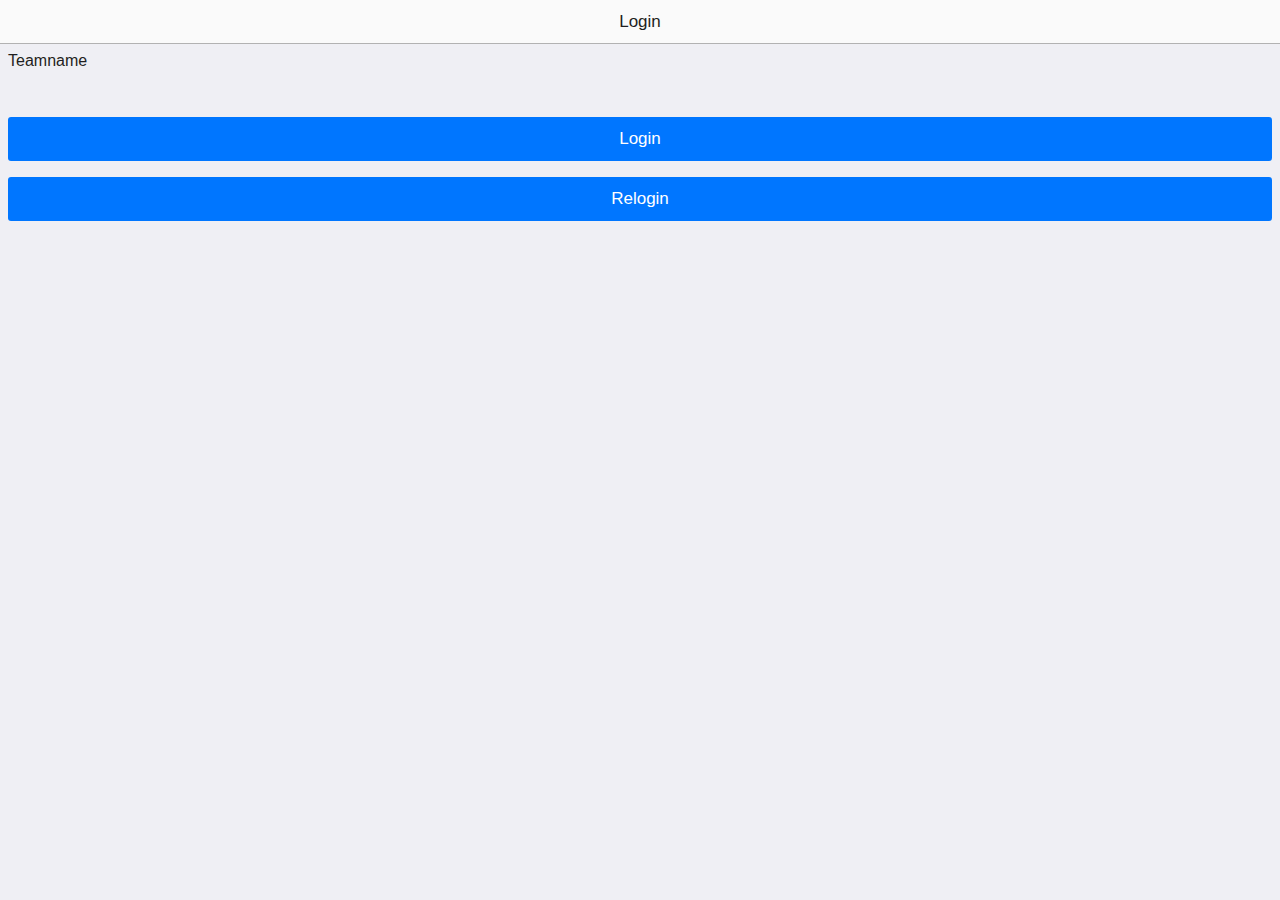
<file: mobile/index.html>
<!DOCTYPE html>
<html lang="en" dir="ltr">

<head>
  <meta charset="utf-8">
  <title>Game Show</title>
  <link rel="stylesheet" href="onsenui/css/onsenui.css">
  <link rel="stylesheet" href="onsenui/css/onsen-css-components.min.css">
  <script src="onsenui/js/onsenui.min.js" charset="utf-8"></script>
  <script src="js/socket.io.js" charset="utf-8"></script>
  <script src="js/jquery-3.4.1.min.js" charset="utf-8"></script>
  <script src="js/main.js" charset="utf-8"></script>
</head>

<body>
  <style>
  #blocker {
    position: absolute;
    z-index: 100;
    width: 100%;
    height: 100%;
    display: none;
  }
  </style>
  <div id="blocker">
  </div>
  <ons-page>
    <ons-toolbar>
      <div class="center">Login</div>
    </ons-toolbar>
    <section style="padding: 8px">
      <ons-input modifier="large" id="name">Teamname</ons-input>
      <p></p>
      <ons-button modifier="large" onclick="login()">Login</ons-button>
      <p></p>
      <ons-button modifier="large" onclick="relogin()">Relogin</ons-button>
    </section>
  </ons-page>

  <ons-page style="display: none;" id="MC">
    <ons-toolbar>
      <div class="center">Multiple Choise</div>
    </ons-toolbar>
    <section style="padding: 8px">
      <ons-button class="antwort" modifier="large" onclick="antwort('A')">A</ons-button>
      <p></p>
      <ons-button class="antwort" modifier="large" onclick="antwort('B')">B</ons-button>
      <p></p>
      <ons-button class="antwort" modifier="large" onclick="antwort('C')">C</ons-button>
      <p></p>
      <ons-button class="antwort" modifier="large" onclick="antwort('D')">D</ons-button>
    </section>
  </ons-page>
  <ons-page style="display: none;" id="BZ">
    <ons-toolbar>
      <div class="center">Buzzern</div>
    </ons-toolbar>
    <section style="padding: 8px">
      <ons-button class="antwort" modifier="large" onclick="antwort('BZ')">Buzzer</ons-button>
    </section>
  </ons-page>
  <ons-page style="display: none;" id="text">
    <ons-toolbar>
      <div class="center">Text</div>
    </ons-toolbar>
    <section style="padding: 8px">
      <ons-input modifier="large" id="textinput">Text</ons-input>
      <p></p>
      <ons-button class="antwort" modifier="large" onclick="senden()">Senden</ons-button>
    </section>
  </ons-page>
</body>

</html>
</file>
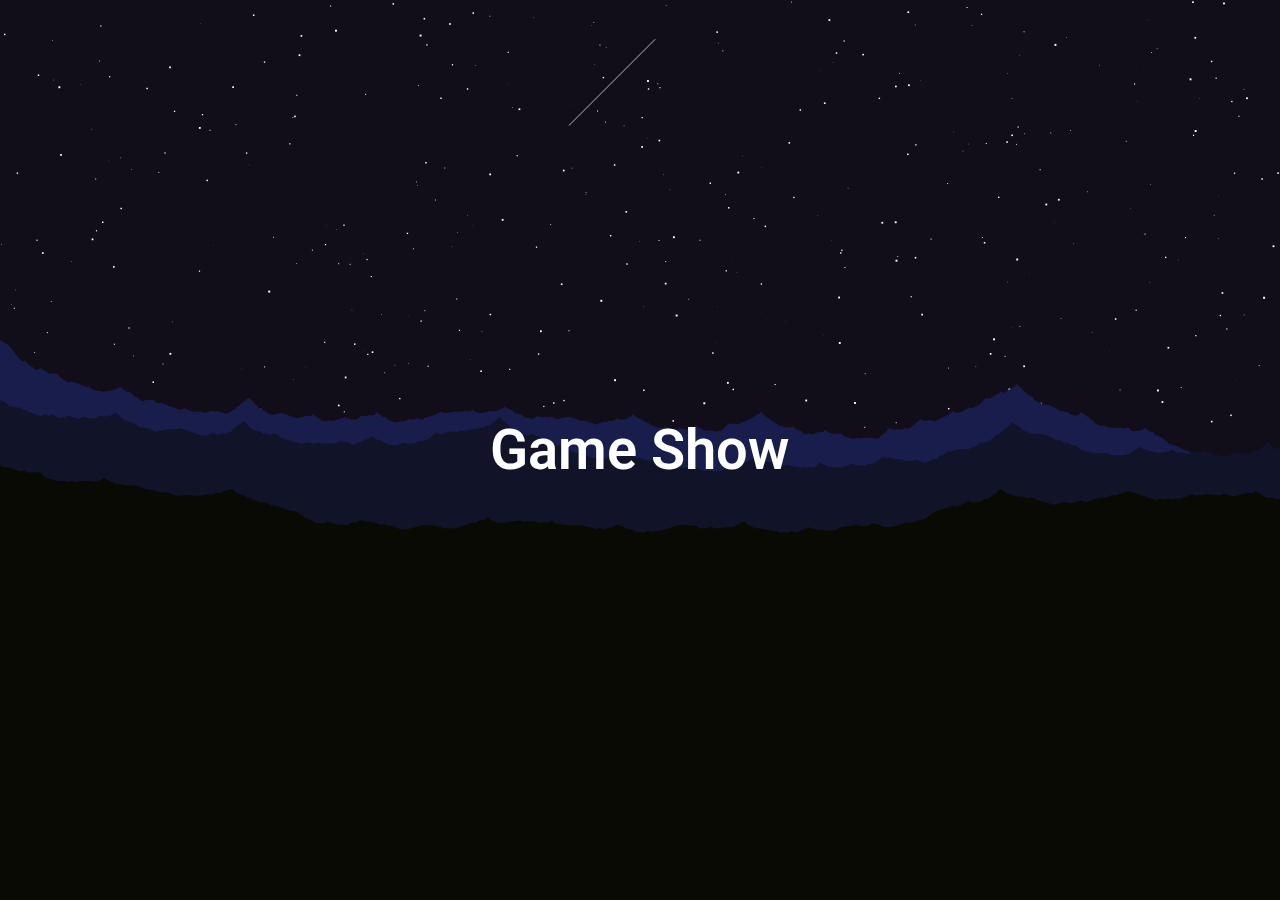
<file: presentation/index.html>
<!doctype html>
<html lang="en" prefix="og: http://ogp.me/ns#">

<head>
  <meta charset="utf-8">
  <meta name="viewport" content="width=device-width, initial-scale=1">

  <!-- CLEAN MARKUP = GOOD KARMA.
      Hi source code lover,

      you're a curious person and a fast learner ;)
      Let's make something beautiful together. Contribute on Github:
      https://github.com/webslides/webslides

      Thanks,
      @jlantunez.
    -->

  <!-- SEO -->
  <title>Game Show</title>
  <meta name="description" content="WebSlides is the easiest way to make HTML presentations, portfolios, and landings. Just essential features.">

  <!-- URL CANONICAL -->
  <!-- <link rel="canonical" href="http://your-url.com/"> -->

  <!-- Google Fonts -->
  <link href="https://fonts.googleapis.com/css?family=Roboto:100,100i,300,300i,400,400i,700,700i%7CMaitree:200,300,400,600,700&amp;subset=latin-ext" rel="stylesheet">

  <!-- CSS WebSlides -->
  <link rel="stylesheet" type='text/css' media='all' href="static/css/webslides.css">

  <!-- CSS Own -->
  <link rel="stylesheet" type='text/css' media='all' href="static/css/main.css">

  <!-- Optional - CSS SVG Icons (Font Awesome) -->
  <link rel="stylesheet" type='text/css' media='all' href="static/css/svg-icons.css">

  <!-- SOCIAL CARDS (ADD YOUR INFO) -->

  <!-- FACEBOOK -->
  <meta property="og:url" content="http://your-url.com/"> <!-- YOUR URL -->
  <meta property="og:type" content="article">
  <meta property="og:title" content="WebSlides — Making HTML Presentations Easy"> <!-- EDIT -->
  <meta property="og:description" content="WebSlides is about telling stories beautifully. Just the essential features. Good karma."> <!-- EDIT -->
  <meta property="og:updated_time" content="2017-01-04T17:20:50"> <!-- EDIT -->
  <meta property="og:image" content="static/images/share-webslides.jpg"> <!-- EDIT -->

  <!-- TWITTER -->
  <meta name="twitter:card" content="summary_large_image">
  <meta name="twitter:site" content="@webslides"> <!-- EDIT -->
  <meta name="twitter:creator" content="@jlantunez"> <!-- EDIT -->
  <meta name="twitter:title" content="WebSlides — Making HTML Presentations Easy"> <!-- EDIT -->
  <meta name="twitter:description" content="WebSlides is about good karma. Just essential features. 120+ free slides ready to use."> <!-- EDIT -->
  <meta name="twitter:image" content="static/images/share-webslides.jpg"> <!-- EDIT -->

  <!-- FAVICONS -->
  <link rel="shortcut icon" sizes="16x16" href="static/images/favicons/favicon.png">
  <link rel="shortcut icon" sizes="32x32" href="static/images/favicons/favicon-32.png">
  <link rel="apple-touch-icon icon" sizes="76x76" href="static/images/favicons/favicon-76.png">
  <link rel="apple-touch-icon icon" sizes="120x120" href="static/images/favicons/favicon-120.png">
  <link rel="apple-touch-icon icon" sizes="152x152" href="static/images/favicons/favicon-152.png">
  <link rel="apple-touch-icon icon" sizes="180x180" href="static/images/favicons/favicon-180.png">
  <link rel="apple-touch-icon icon" sizes="192x192" href="static/images/favicons/favicon-192.png">

  <!-- Android -->
  <meta name="mobile-web-app-capable" content="yes">
  <meta name="theme-color" content="#333333">

</head>

<body>
  <canvas id="bgCanvas"></canvas>
  <main role="main">
    <article id="webslides">
      <!-- Quick Guide
          - Each parent <section> in the <article id="webslides"> element is an individual slide.
          - Vertical sliding = <article id="webslides" class="vertical">
          - <div class="wrap"> = container 90% / <div class="wrap size-50"> = 45%;
        -->

      <section>
        <!--.wrap = container (width: 90%) -->
        <div class="wrap aligncenter">
          <h1><strong>Game Show</strong></h1>
        </div>
        <!-- .end .wrap -->
      </section>
      <section>
        <!--.wrap = container (width: 90%) -->
        <div class="wrap aligncenter">
          <h1>WLAN name: <strong>Gameshow Hotspot</strong></h1>
            <h1>WLAN passwort: <strong>gameshow</strong></h1>
        </div>
        <!-- .end .wrap -->
      </section>
      <section>
        <!--.wrap = container (width: 90%) -->
        <div class="wrap aligncenter">
          <div class="content-left">
            <h1><strong>Verlauf des Abends</strong></h1>
          </div>
          <div class="content-right">
            <ul class="flexblock specs">
              <li>
                <div>
                  <span style="font-size: 6.4rem;">💪</span>
                  <h1>Spiele Gewinnen</h1>
                </div>
              </li>
              <li>
                <div>
                  <span style="font-size: 6.4rem;">💰</span>
                  <h1>Punkte Kassieren</h1>
                </div>
              </li>
              <li>
                <div>
                  <span style="font-size: 6.4rem;">🏆</span>
                  <h1>Profit!</h1>
                </div>
              </li>
            </ul>
          </div>
        </div>
        <!-- .end .wrap -->
      </section>
      <section>
        <!--.wrap = container (width: 90%) -->
        <div class="wrap aligncenter">
          <h1><strong>Spiel 1</strong></h1>
          <h2>Allgemein Wissen</h2>
          <h5>Multiple Choice</h5>
        </div>
        <!-- .end .wrap -->
      </section>
      <section>
        <!--.wrap = container (width: 90%) -->
        <div class="wrap aligncenter">
          <div class="multiplechoise">
            <h1 class="frage"><strong></strong></h1>
            <p>
              <a href="#" class="button ghost answer A" title="Button"></a>
              <a href="#" class="button ghost answer B" title="Button"></a>
            </p>
            <p>
              <a href="#" class="button ghost answer C" title="Button"></a>
              <a href="#" class="button ghost answer D" title="Button"></a>
            </p>
          </div>
        </div>
        <!-- .end .wrap -->
      </section>
      <section>
        <!--.wrap = container (width: 90%) -->
        <div class="wrap aligncenter">
          <h1><strong>Spiel 2</strong></h1>
          <h2>Song Quiz</h2>
          <h5>Buzzern</h5>
        </div>
        <!-- .end .wrap -->
      </section>
      <section>
        <!--.wrap = container (width: 90%) -->
        <div class="wrap aligncenter">
          <div class="buzzer">
            <h1 class="frage"><strong></strong></h1>
            <h3 class="team"></h3>
          </div>
        </div>
        <!-- .end .wrap -->
      </section>
      <section>
        <!--.wrap = container (width: 90%) -->
        <div class="wrap aligncenter">
          <h1><strong>Spiel 3</strong></h1>
          <h2>Duden</h2>
          <h5>Text</h5>
        </div>
        <!-- .end .wrap -->
      </section>
      <section>
        <!--.wrap = container (width: 90%) -->
        <div class="wrap aligncenter">
          <h1 class="frage"><strong></strong></h1>
          <div class="text">
          </div>
        </div>
        <!-- .end .wrap -->
      </section>
    </article>
    <!-- end article -->
  </main>
  <!-- end main -->

  <!-- A global footer -->

  <footer role="contentinfo">
    <div class="wrap" id="players">
    </div>
  </footer>

  <!-- Required -->
  <script src="static/js/jquery-3.4.1.min.js"></script>
  <script src="static/js/socket.io.js" charset="utf-8"></script>
  <script src="static/js/socketlogic.js" charset="utf-8"></script>
  <script src="static/js/webslides.js"></script>
  <script src="static/js/ui.js"></script>
  <script src="static/js/main.js"></script>
  <script>
    window.ws = new WebSlides();
  </script>

  <!-- OPTIONAL - svg-icons.js (fontastic.me - Font Awesome as svg icons) -->
  <script defer src="static/js/svg-icons.js"></script>

</body>

</html>
</file>
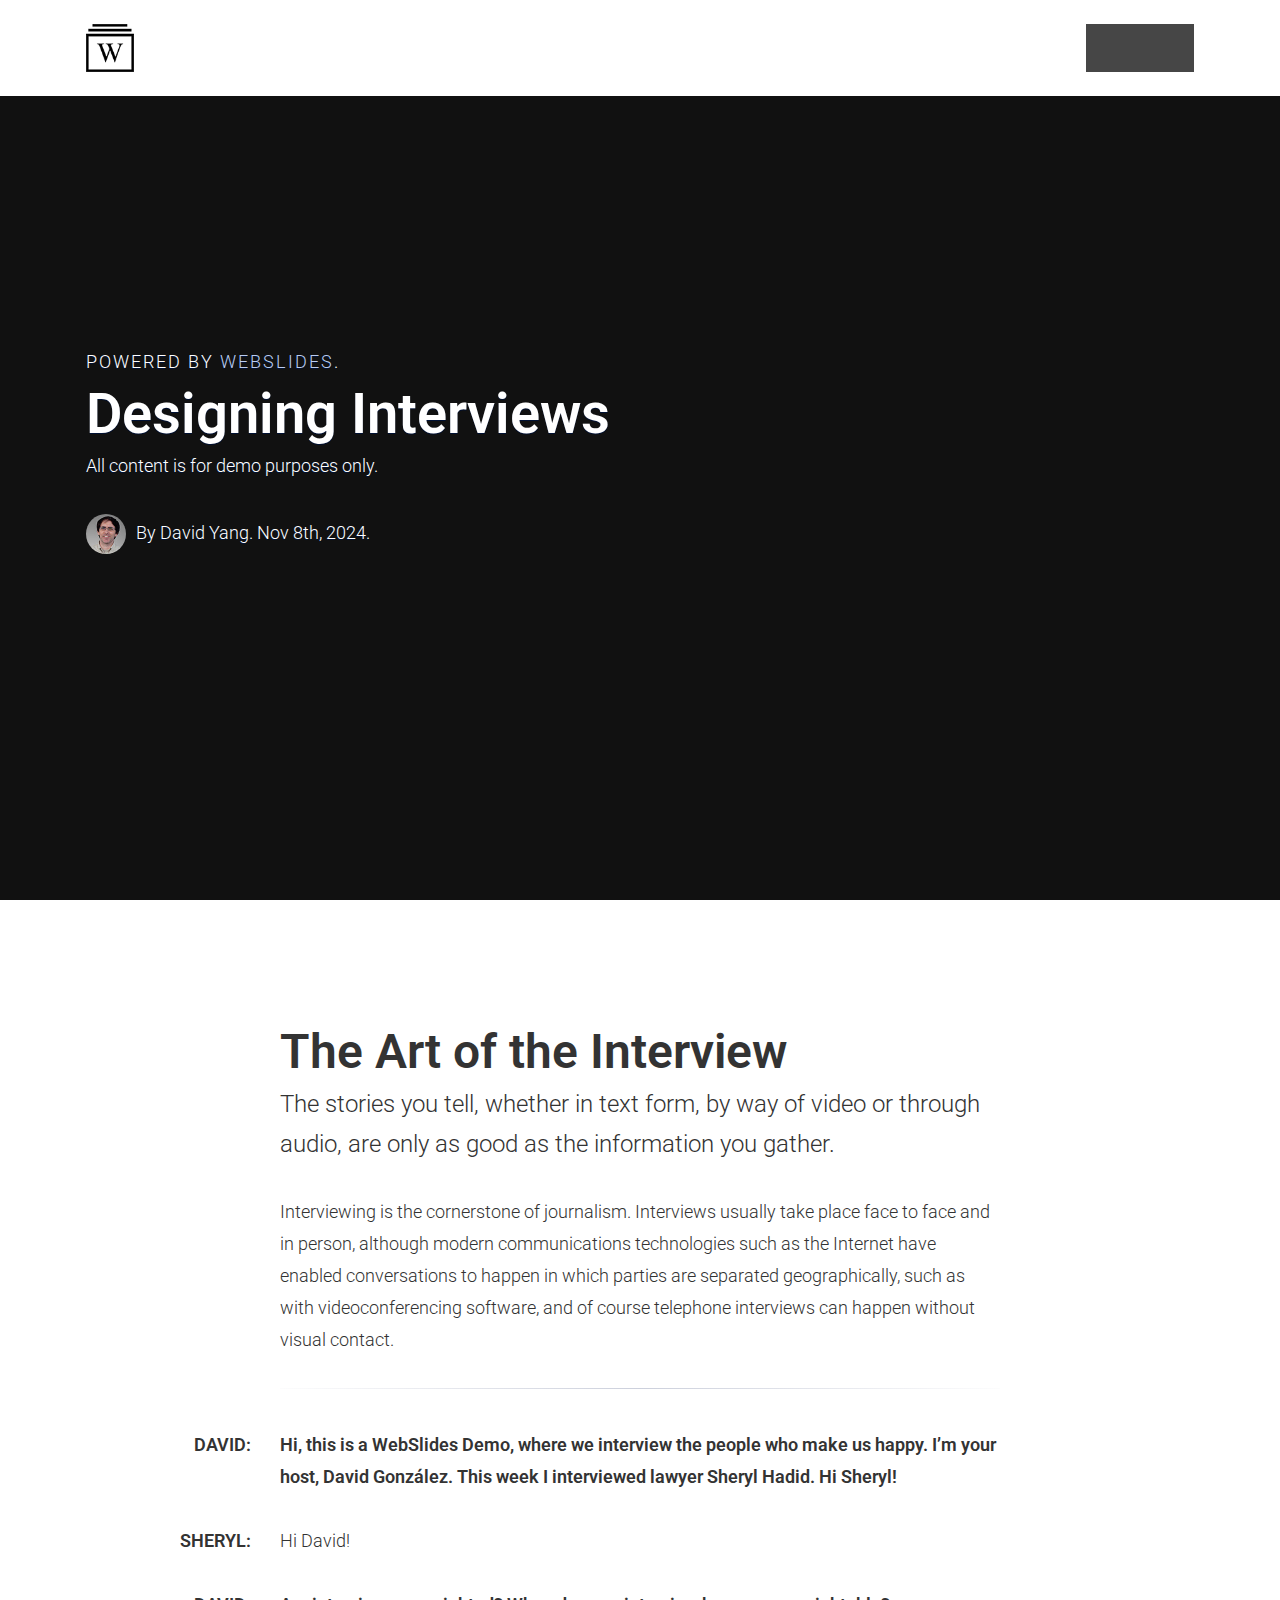
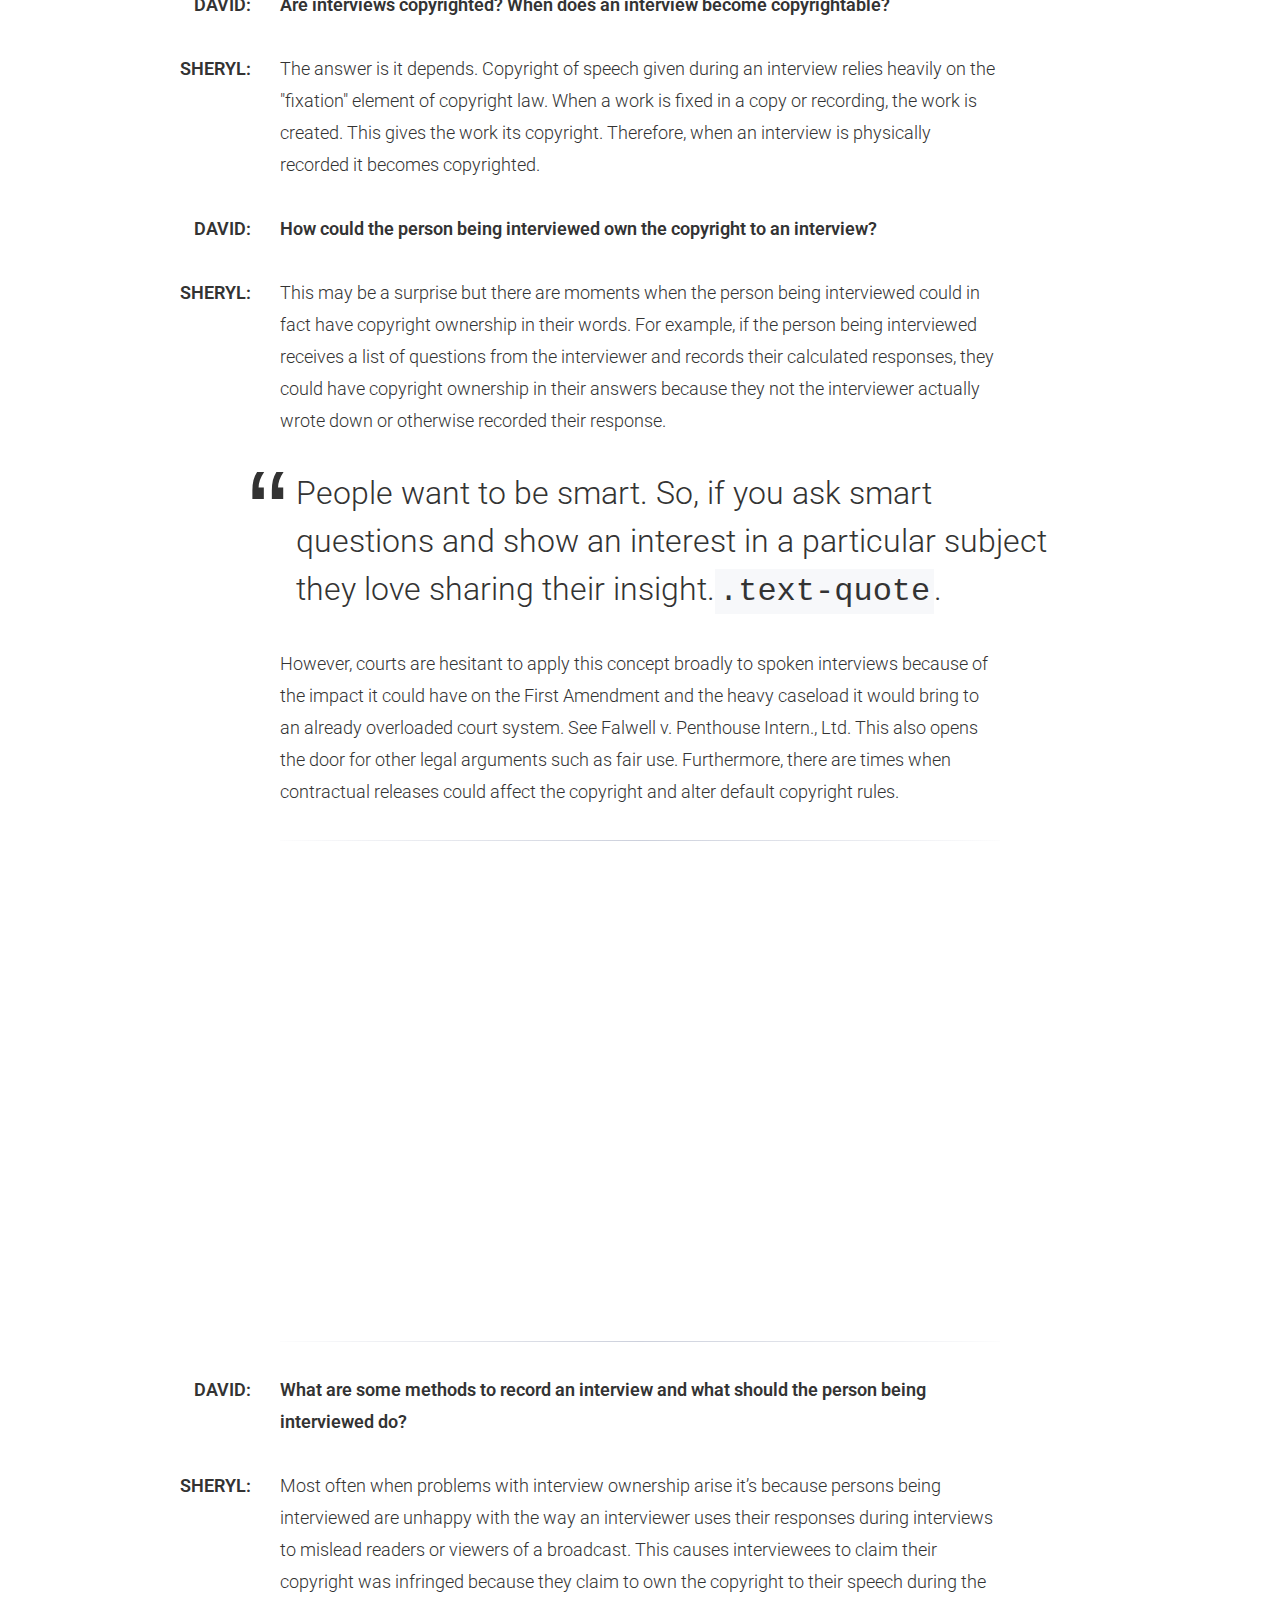
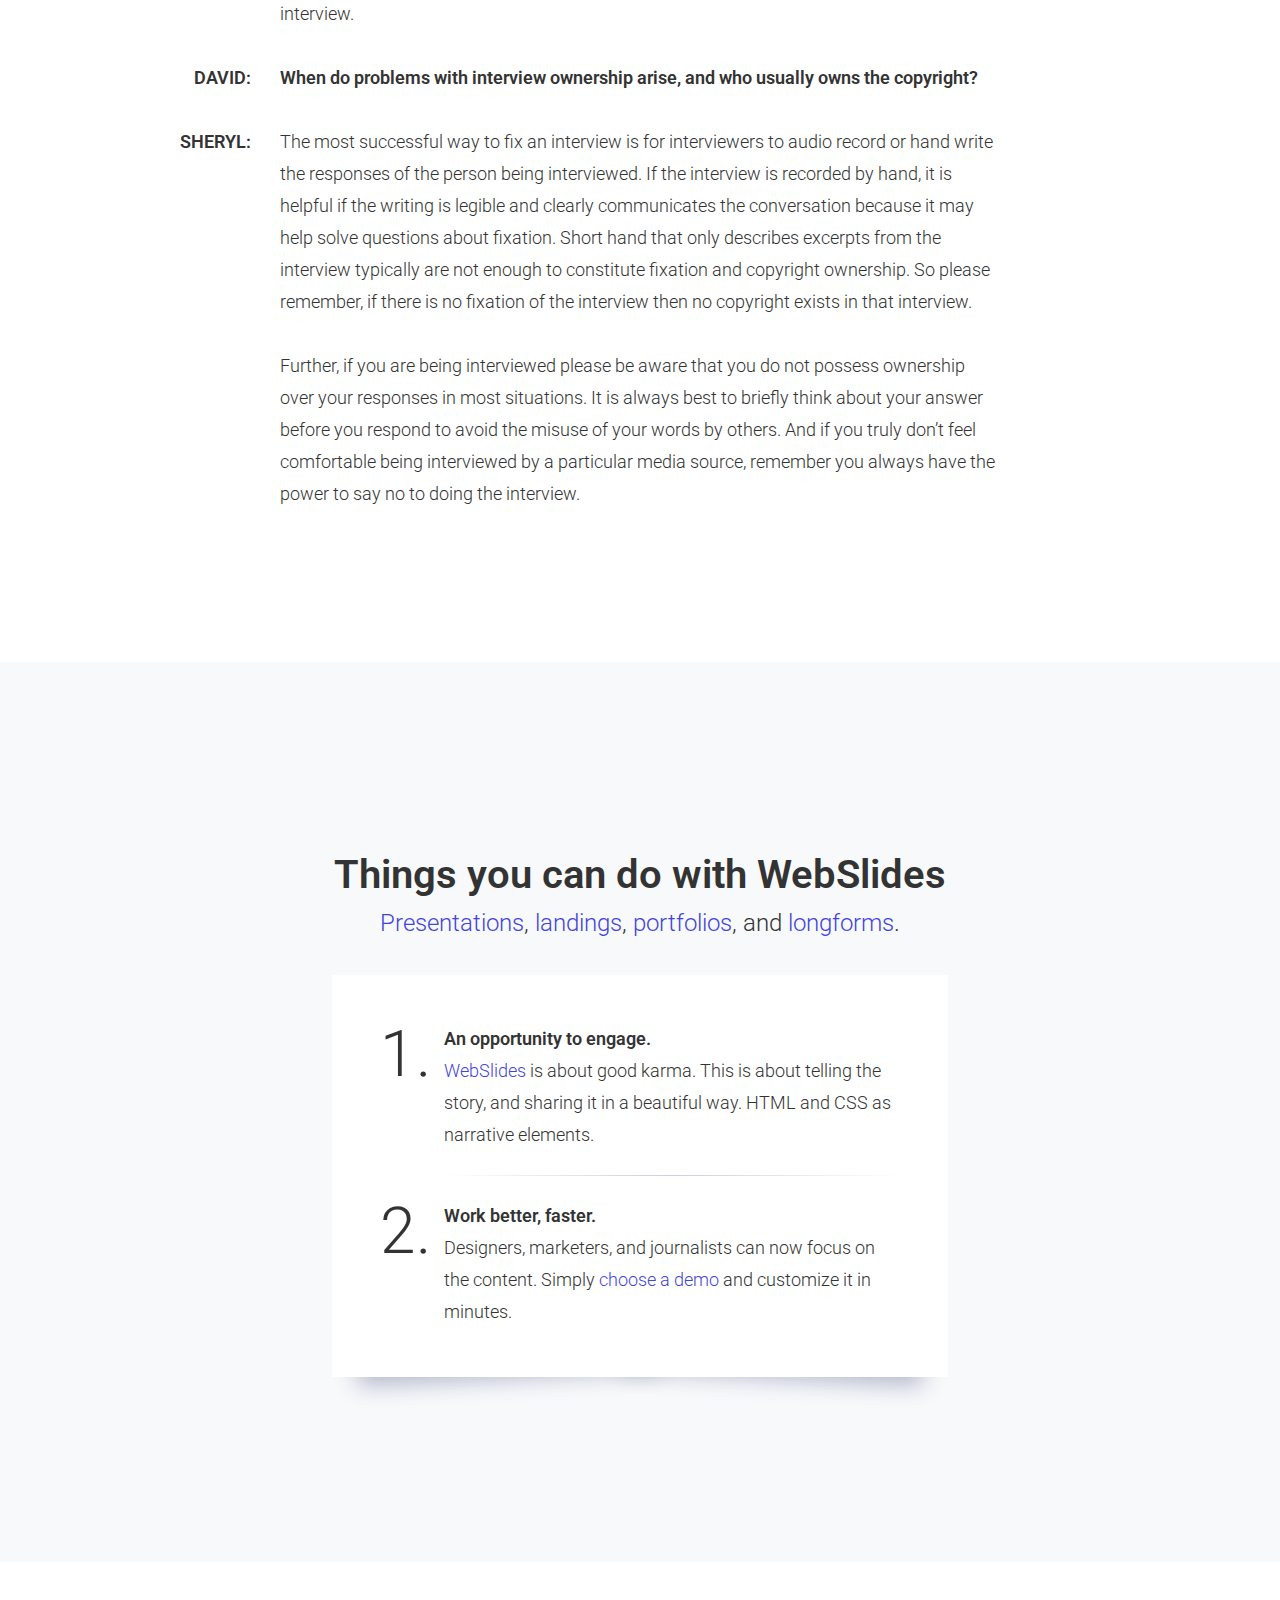
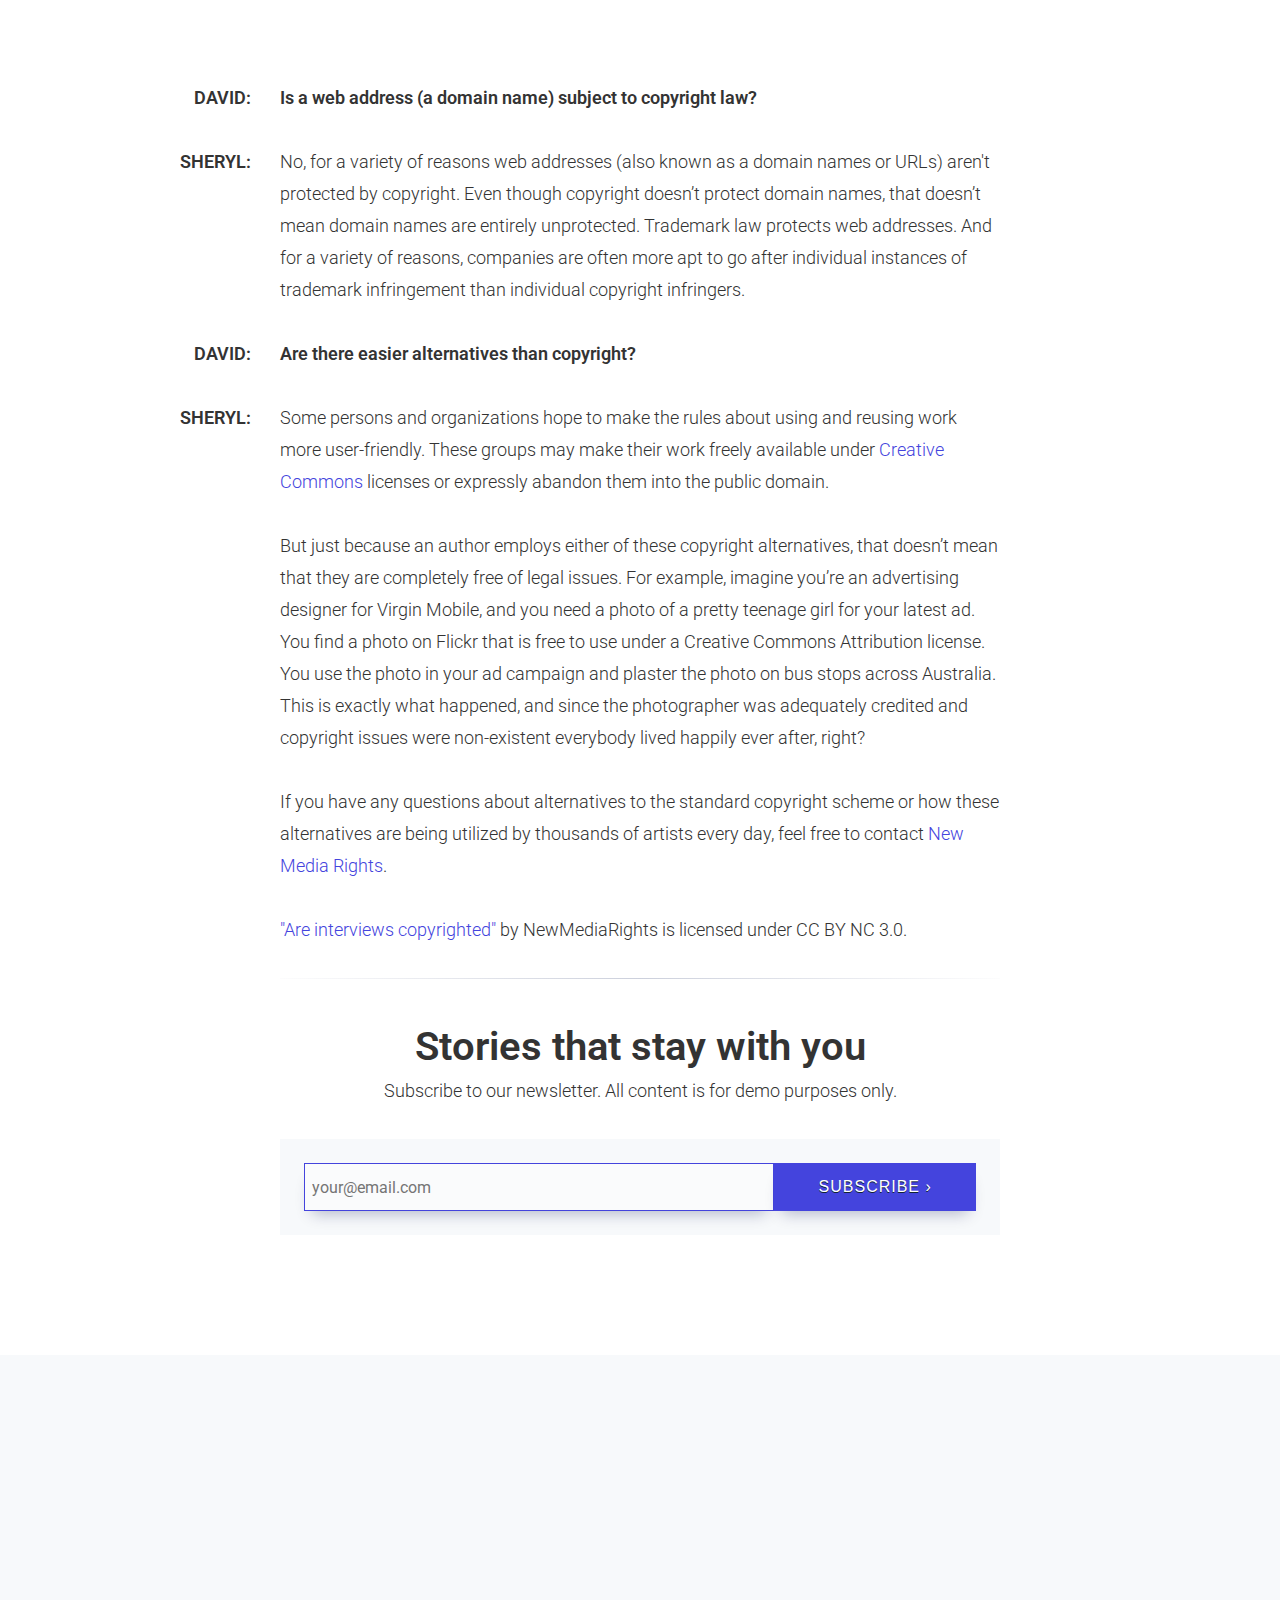
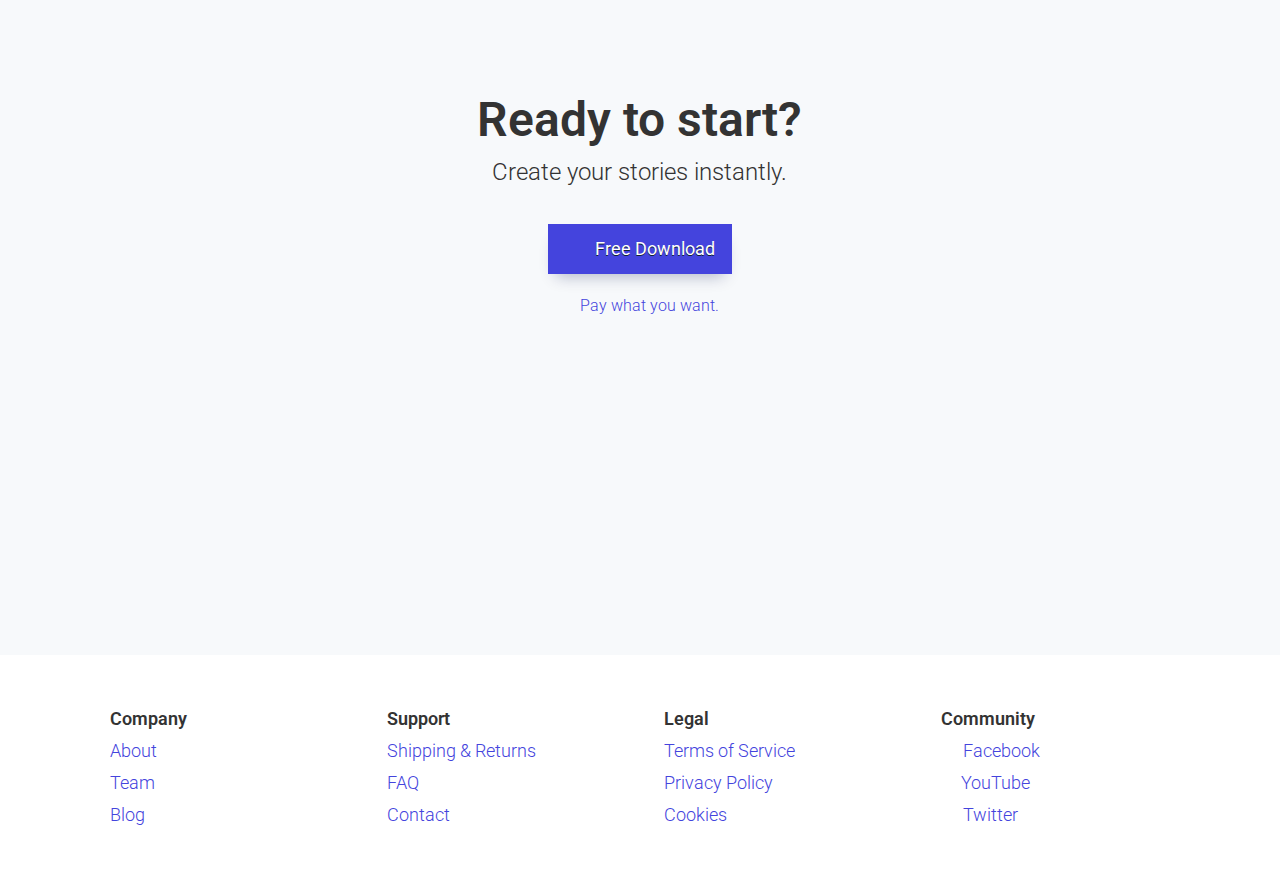
<file: presentation/demos/interviews.html>
<!doctype html>
<html lang="en" prefix="og: http://ogp.me/ns#">
  <head>
    <meta charset="utf-8">
    <meta name="viewport" content="width=device-width, initial-scale=1">

    <!-- CLEAN MARKUP = GOOD KARMA.
      Hi source code lover,

      you're a curious person and a fast learner ;)
      Let's make something beautiful together. Contribute on Github:
      https://github.com/webslides/webslides

      Thanks!
    -->

    <!-- SEO -->
    <title>WebSlides Demo: Longform Interviews</title>
    <meta name="description" content="WebSlides is about telling stories. Create longform interviews with ease.">

    <!-- URL CANONICAL -->
    <!-- <link rel="canonical" href="http://your-url.com/permalink"> -->

    <!-- Google Fonts -->
    <link href="https://fonts.googleapis.com/css?family=Roboto:100,100i,300,300i,400,400i,700,700i%7CMaitree:200,300,400,600,700&amp;subset=latin-ext" rel="stylesheet">

    <!-- CSS Base -->
    <link rel="stylesheet" type='text/css' media='all' href="../static/css/webslides.css">

    <!-- Optional - CSS SVG Icons (Font Awesome) -->
    <link rel="stylesheet" type="text/css" media="all" href="../static/css/svg-icons.css">

    <!-- SOCIAL CARDS (ADD YOUR INFO) -->

    <!-- FACEBOOK -->
    <meta property="og:url" content="http://your-url.com/permalink">

    <!-- EDIT -->
    <meta property="og:type" content="article">
    <meta property="og:title" content="WebSlides Demo: Longform Interviews" />

    <!-- EDIT -->
    <meta property="og:description" content="Create longform interviews with ease. Just the essentials.">

    <!-- EDIT -->
    <meta property="og:updated_time" content="2017-03-28T12:17:24">

    <!-- EDIT -->
    <meta property="og:image" content="../static/images/share-webslides.jpg" >

    <!-- EDIT -->
    <meta property="og:image:width" content="800">
    <meta property="og:image:height" content="429">

    <!-- TWITTER -->
    <meta name="twitter:card" content="summary_large_image">
    <meta name="twitter:site" content="@webslides">

    <!-- EDIT -->
    <meta name="twitter:creator" content="@jlantunez">

    <!-- EDIT -->
    <meta name="twitter:title" content="WebSlides Demo: Longform Interviews">

    <!-- EDIT -->
    <meta name="twitter:description" content="Create longform interviews with ease. Just the essentials.">

    <!-- EDIT -->
    <meta name="twitter:image" content="../static/images/share-webslides.jpg">

    <!-- EDIT -->

    <!-- FAVICONS -->
    <link rel="shortcut icon" sizes="16x16" href="../static/images/favicons/favicon.png">
    <link rel="shortcut icon" sizes="32x32" href="../static/images/favicons/favicon-32.png">
    <link rel="apple-touch-icon icon" sizes="76x76" href="../static/images/favicons/favicon-76.png">
    <link rel="apple-touch-icon icon" sizes="120x120" href="../static/images/favicons/favicon-120.png">
    <link rel="apple-touch-icon icon" sizes="152x152" href="../static/images/favicons/favicon-152.png">
    <link rel="apple-touch-icon icon" sizes="180x180" href="../static/images/favicons/favicon-180.png">
    <link rel="apple-touch-icon icon" sizes="192x192" href="../static/images/favicons/favicon-192.png">

    <!-- Android -->
    <meta name="mobile-web-app-capable" content="yes">
    <meta name="theme-color" content="#333333">

  </head>
  <body>
    <header role="banner">
      <nav role="navigation">
        <p class="logo"><a href="../index.html" title="WebSlides">WebSlides</a></p>
        <ul>
          <li class="github">
            <a rel="external" href="https://github.com/webslides/webslides" title="Github">
              <svg class="fa-github">
                <use xlink:href="#fa-github"></use>
              </svg>
              <em>WebSlides</em>
            </a>
          </li>
          <li class="twitter">
            <a rel="external" href="https://twitter.com/webslides" title="Twitter">
              <svg class="fa-twitter">
                <use xlink:href="#fa-twitter"></use>
              </svg>
              <em>@WebSlides</em>
            </a>
          </li>
          <!--  <li class="dribbble"><a rel="external" href="http://dribbble.com/webslides" title="Dribbble"><svg class="fa-dribbble"><use xlink:href="#fa-dribbble"></use></svg> <em>webslides</em></a></li> -->
        </ul>
      </nav>
    </header>

    <main role="main">
      <article>

        <section class="bg-black">
          <!-- Overlay/Opacity: [class*="bg-"] > .background.dark or .light -->
          <span class="background" style="background-image:url('https://source.unsplash.com/E695OZJiju4/1600x800')"></span>
          <!--.wrap = container width: 90% -->
          <div class="wrap">
            <p class="text-subtitle">Powered by <a href="https://webslides.tv">WebSlides</a>.</p>
            <h1>
              <strong>Designing Interviews</strong>
            </h1>
            <p>All content is for demo purposes only.</p>
            <p><img class="avatar-40" src="../static/images/avatar.jpg" alt="Avatar David Yang"> By David Yang. Nov 8th, 2024.</p>
          </div>
          <!-- .end .wrap -->
        </section>
        <section class="bg-white">
          <!--.wrap.longform (width:72rem=720px) = Better reading experience (90-95 characters per line) -->
          <div class="wrap longform">
            <h2><strong>The Art of the Interview</strong></h2>
            <p class="text-intro">The stories you tell, whether in text form, by way of video or through audio, are only as good as the information you gather.</p>
            <p>Interviewing is the cornerstone of journalism. Interviews usually take place face to face and in person, although modern communications technologies such as the Internet have enabled conversations to happen in which parties are separated geographically, such as with videoconferencing software, and of course telephone interviews can happen without visual contact.</p>
            <hr>
            <dl class="text-interview">
              <dt>David:</dt>
              <dd>
                <p><strong>Hi, this is a WebSlides Demo, where we interview the people who make us happy. I’m your host, David González. This week I interviewed lawyer Sheryl Hadid. Hi Sheryl!</strong></p>
              </dd>
              <dt>Sheryl:</dt>
              <dd>
                <p>Hi David!</p>
              </dd>
              <dt>David:</dt>
              <dd>
                <p><strong>Are interviews copyrighted? When does an interview become copyrightable?</strong></p>
              </dd>
              <dt>Sheryl:</dt>
              <dd>
                <p>The answer is it depends. Copyright of speech given during an interview relies heavily on the "fixation" element of copyright law. When a work is fixed in a copy or recording, the work is created. This gives the work its copyright. Therefore, when an interview is physically recorded it becomes copyrighted.</p>
              </dd>
              <dt>David:</dt>
              <dd>
                <p><strong>How could the person being interviewed own the copyright to an interview?</strong></p>
              </dd>
              <dt>Sheryl:</dt>
              <dd>
                <p>This may be a surprise but there are moments when the person being interviewed could in fact have copyright ownership in their words. For example, if the person being interviewed receives a list of questions from the interviewer and records their calculated responses, they could have copyright ownership in their answers because they not the interviewer actually wrote down or otherwise recorded their response.</p>
              </dd>
              <dd>
                <blockquote class="text-quote">
                  <p>People want to be smart. So, if you ask smart questions and show an interest in a particular subject they love sharing their insight.<code>.text-quote</code>.</p>
                </blockquote>
              </dd>
              <dd>
                <p>However, courts are hesitant to apply this concept broadly to spoken interviews because of the impact it could have on the First Amendment and the heavy caseload it would bring to an already overloaded court system. See Falwell v. Penthouse Intern., Ltd.  This also opens the door for other legal arguments such as fair use. Furthermore, there are times when contractual releases could affect the copyright and alter default copyright rules. </p>
              </dd>
            </dl>
            <hr>
            <div class="text-pull embed">
              <iframe width="800" height="450" src="https://www.youtube.com/embed/7xYZ3rMT8_A?rel=0&amp;controls=0" allowfullscreen></iframe>
            </div>
            <!--.text-pull.embed (responsive video) -->
            <hr>
            <dl class="text-interview">
              <dt>David:</dt>
              <dd>
                <p><strong>What are some methods to record an interview and what should the person being interviewed do?</strong></p>
              </dd>
              <dt>Sheryl:</dt>
              <dd>
                <p>Most often when problems with interview ownership arise it’s because persons being interviewed are unhappy with the way an interviewer uses their responses during interviews to mislead readers or viewers of a broadcast. This causes interviewees to claim their copyright was infringed because they claim to own the copyright to their speech during the interview.</p>
              </dd>
              <dt>David:</dt>
              <dd>
                <p><strong>When do problems with interview ownership arise, and who usually owns the copyright?</strong></p>
              </dd>
              <dt>Sheryl:</dt>
              <dd>
                <p>The most successful way to fix an interview is for interviewers to audio record or hand write the responses of the person being interviewed. If the interview is recorded by hand, it is helpful if the writing is legible and clearly communicates the conversation because it may help solve questions about fixation.  Short hand that only describes excerpts from the interview typically are not enough to constitute fixation and copyright ownership. So please remember, if there is no fixation of the interview then no copyright exists in that interview.</p>
              </dd>
              <dd>
                <p>Further, if you are being interviewed please be aware that you do not possess ownership over your responses in most situations. It is always best to briefly think about your answer before you respond to avoid the misuse of your words by others.  And if you truly don’t feel comfortable being interviewed by a particular media source, remember you always have the power to say no to doing the interview.</p>
              </dd>
            </dl>
          </div>
        </section>
        <section>
          <!--.wrap = container width: 90% -->
          <div class="wrap size-50 aligncenter">
            <h3><strong>Things you can do with WebSlides</strong></h3>
            <p class="text-intro"><a href="/demos/why-webslides" title="Why WebSlides?">Presentations</a>, <a href="/demos/landings" title="Landings">landings</a>, <a href="/demos/portfolios" title="Portfolios">portfolios</a>, and <a href="/demos/longforms" title="Longforms">longforms</a>.</p>
            <div class="bg-white shadow">
              <ul class="flexblock reasons">
                <li>
                  <h2>An opportunity to engage.</h2>
                  <p><a href="https://webslides.tv" title="WebSlides">WebSlides</a> is about good karma. This is about telling the story, and sharing it in a beautiful way. HTML and CSS as narrative elements.</p>
                </li>
                <li>
                  <h2>Work better, faster.</h2>
                  <p>Designers, marketers, and journalists can now focus on the content. Simply <a href="https://webslides.tv/demos" title="WebSlides Demos">choose a demo</a> and customize it in minutes.</p>
                </li>
              </ul>
            </div>
            <!-- .end .bg-white shadow -->
          </div>
          <!-- .end .wrap -->
        </section>
        <section class="bg-white">
          <!--.wrap = container width: 90% -->
          <div class="wrap longform">
            <dl class="text-interview">
              <dt>David:</dt>
              <dd>
                <p><strong>Is a web address (a domain name) subject to copyright law?</strong></p>
              </dd>
              <dt>Sheryl:</dt>
              <dd>
                <p>No, for a variety of reasons web addresses (also known as a domain names or URLs) aren't protected by copyright. Even though copyright doesn’t protect domain names, that doesn’t mean domain names are entirely unprotected. Trademark law protects web addresses. And for a variety of reasons, companies are often more apt to go after individual instances of trademark infringement than individual copyright infringers. </p>
              </dd>
              <dt>David:</dt>
              <dd>
                <p><strong>Are there easier alternatives than copyright?</strong></p>
              </dd>
              <dt>Sheryl:</dt>
              <dd>
                <p>Some persons and organizations hope to make the rules about using and reusing work more user-friendly. These groups may make their work freely available under <a href="https://creativecommons.org/">Creative Commons</a> licenses or expressly abandon them into the public domain. </p>
              </dd>
              <dd>
                <p>But just because an author employs either of these copyright alternatives, that doesn’t mean that they are completely free of legal issues. For example, imagine you’re an advertising designer for Virgin Mobile, and you need a photo of a pretty teenage girl for your latest ad. You find a photo on Flickr that is free to use under a Creative Commons Attribution license. You use the photo in your ad campaign and plaster the photo on bus stops across Australia. This is exactly what happened, and since the photographer was adequately credited and copyright issues were non-existent everybody lived happily ever after, right?</p>
              </dd>
              <dd>
                <p>If you have any questions about alternatives to the standard copyright scheme or how these alternatives are being utilized by thousands of artists every day, feel free to contact <a href="https://www.newmediarights.org/about_us/contact_us">New Media Rights</a>.</p>
              </dd>
            </dl>
            <p><a href="http://www.newmediarights.org/are_interviews_copyrighted" target="_blank">"Are interviews copyrighted"</a> by NewMediaRights is licensed under CC BY NC 3.0.</p>
            <hr>
            <h3 class="aligncenter"><strong>Stories that stay with you</strong></h3>
            <p class="aligncenter">Subscribe to our newsletter. All content is for demo purposes only.</p>
            <form action="/" class="bg-light user" method="post">
              <input type="email" name="email" tabindex="1" autocomplete="off" placeholder="your@email.com" required>
              <button type="submit" tabindex="2" title="Subscribe">Subscribe &rsaquo;</button>
            </form>
          </div>
          <!-- .end .wrap -->
        </section>
        <section>
          <!-- .wrap = container width: 90% -->
          <div class="wrap aligncenter">
            <h2><strong>Ready to start?</strong> </h2>
            <p class="text-intro">Create your stories instantly.</p>
            <p>
              <a href="https://webslides.tv/webslides-latest.zip" class="button" title="Download WebSlides">
                <svg class="fa-cloud-download">
                  <use xlink:href="#fa-cloud-download"></use>
                </svg>
                Free Download
              </a>
              <span class="try">
                <a href="https://www.paypal.me/jlantunez/8" title="Thanks :)">
                  <svg class="fa-paypal">
                    <use xlink:href="#fa-paypal"></use>
                  </svg>
                  Pay what you want.
                </a>
              </span>
            </p>
          </div>
          <!-- .end .wrap -->
        </section>

      </article>
    </main>
    <!--main-->

    <footer role="contentinfo">
      <div class="wrap">
        <div class="grid">
          <div class="column">
            <h3>Company</h3>
            <ul>
              <li><a href="#">About</a></li>
              <li><a href="#">Team</a></li>
              <li><a href="#">Blog</a></li>
            </ul>
          </div>
          <!-- .end .column -->
          <div class="column">
            <h3>Support</h3>
            <ul>
              <li><a href="#">Shipping &amp; Returns</a></li>
              <li><a href="#">FAQ</a></li>
              <li><a href="#">Contact</a></li>
            </ul>
          </div>
          <!-- .end .column -->
          <div class="column">
            <h3>Legal</h3>
            <ul>
              <li><a href="#">Terms of Service</a></li>
              <li><a href="#">Privacy Policy</a></li>
              <li><a href="#">Cookies</a></li>
            </ul>
          </div>
          <!-- .end .column -->
          <div class="column">
            <h3>Community</h3>
            <ul>
              <li>
                <a href="#">
                  <svg class="fa-facebook">
                    <use xlink:href="#fa-facebook"></use>
                  </svg>
                  Facebook
                </a>
              </li>
              <li>
                <a href="#">
                  <svg class="fa-youtube">
                    <use xlink:href="#fa-youtube"></use>
                  </svg>
                  YouTube
                </a>
              </li>
              <li>
                <a href="#">
                  <svg class="fa-twitter">
                    <use xlink:href="#fa-twitter"></use>
                  </svg>
                  Twitter
                </a>
              </li>
            </ul>
          </div>
          <!-- .end .column -->
        </div>
        <!-- .end .grid -->
      </div>
      <!-- .end .wrap -->
    </footer>

    <!-- OPTIONAL - svg-icons.js (fontastic.me - Font Awesome as svg icons) -->
    <script defer src="../static/js/svg-icons.js"></script>

  </body>
</html>
</file>
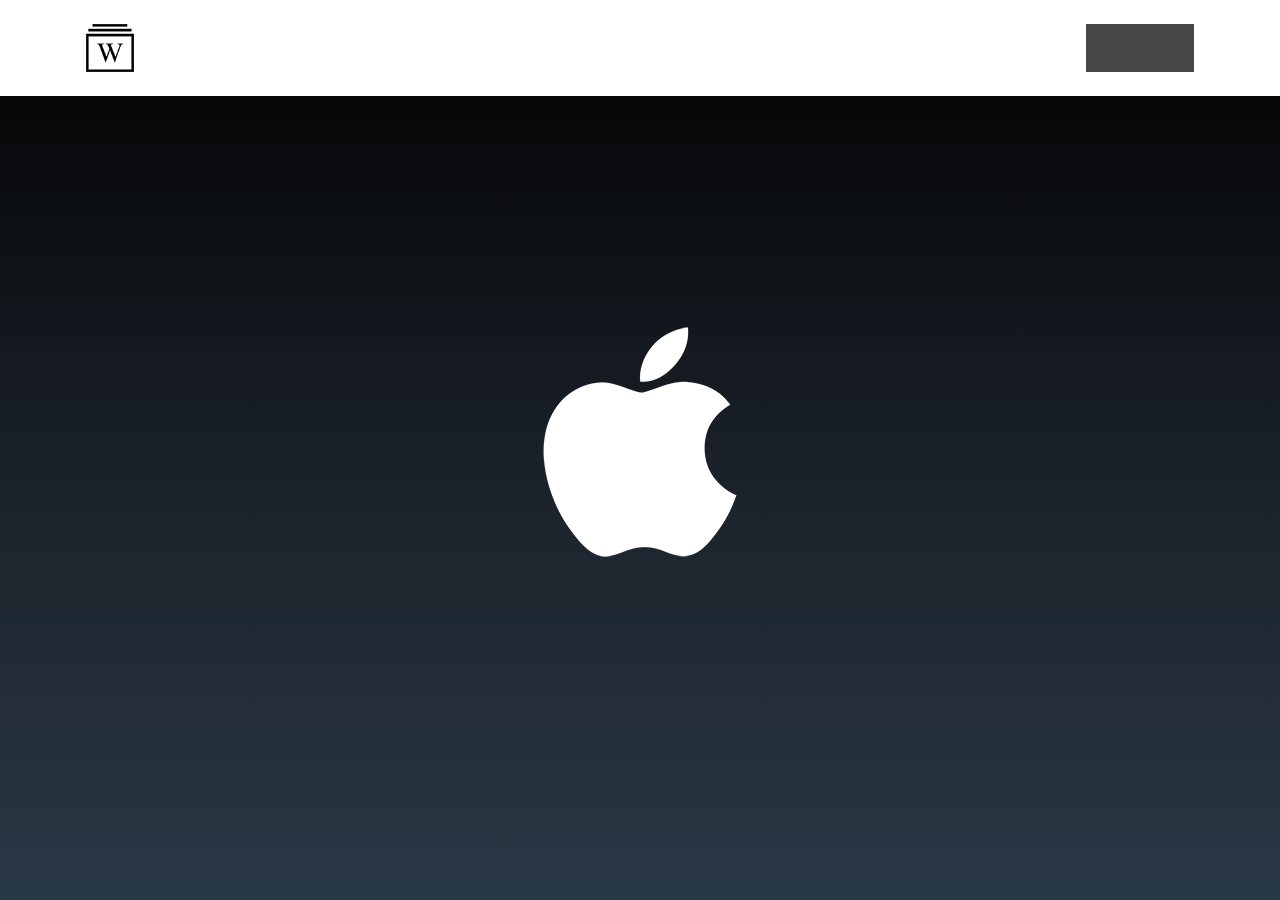
<file: presentation/demos/keynote.html>
<!doctype html>
<html lang="en" prefix="og: http://ogp.me/ns#">
  <head>
    <meta charset="utf-8">
    <meta name="viewport" content="width=device-width, initial-scale=1">

    <!-- CLEAN MARKUP = GOOD KARMA.
      Hi source code lover,

      you're a curious person and a fast learner ;)
      Let's make something beautiful together. Contribute on Github:
      https://github.com/webslides/webslides

      Thanks!
    -->

    <!-- SEO -->
    <title>WebSlides Keynote: Make a Keynote presentation using HTML</title>
    <meta name="description" content="WebSlides is the easiest way to make HTML presentations. Just essential features, clean code, and lovely CSS.">

    <!-- URL CANONICAL -->
    <!-- <link rel="canonical" href="http://your-url.com/permalink"> -->

    <!-- Google Fonts -->
    <link href="https://fonts.googleapis.com/css?family=Roboto:100,100i,300,300i,400,400i,700,700i%7CMaitree:200,300,400,600,700&amp;subset=latin-ext" rel="stylesheet">

    <!-- CSS Base -->
    <link rel="stylesheet" type='text/css' media='all' href="../static/css/webslides.css">

    <!-- Optional - CSS SVG Icons (Font Awesome) -->
    <link rel="stylesheet" type="text/css" media="all" href="../static/css/svg-icons.css">

    <!-- SOCIAL CARDS (ADD YOUR INFO) -->

    <!-- FACEBOOK -->
    <meta property="og:url" content="http://your-url.com/permalink"> <!-- EDIT -->
    <meta property="og:type" content="article">
    <meta property="og:title" content="Make a Keynote presentation using HTML"> <!-- EDIT -->
    <meta property="og:description" content="WebSlides is the easiest way to make HTML presentations. 120+ free slides ready to use."> <!-- EDIT -->
    <meta property="og:updated_time" content="2017-01-04T17:32:14"> <!-- EDIT -->
    <meta property="og:image" content="../static/images/share-webslides.jpg" > <!-- EDIT -->

    <!-- TWITTER -->
    <meta name="twitter:card" content="summary_large_image">
    <meta name="twitter:site" content="@webslides"> <!-- EDIT -->
    <meta name="twitter:creator" content="@jlantunez"> <!-- EDIT -->
    <meta name="twitter:title" content="Make a Keynote presentation using HTML"> <!-- EDIT -->
    <meta name="twitter:description" content="WebSlides is the easiest way to make HTML presentations. 120+ free slides ready to use."> <!-- EDIT -->
    <meta name="twitter:image" content="../static/images/share-webslides.jpg"> <!-- EDIT -->

    <!-- FAVICONS -->
    <link rel="shortcut icon" sizes="16x16" href="../static/images/favicons/favicon.png">
    <link rel="shortcut icon" sizes="32x32" href="../static/images/favicons/favicon-32.png">
    <link rel="apple-touch-icon icon" sizes="76x76" href="../static/images/favicons/favicon-76.png">
    <link rel="apple-touch-icon icon" sizes="120x120" href="../static/images/favicons/favicon-120.png">
    <link rel="apple-touch-icon icon" sizes="152x152" href="../static/images/favicons/favicon-152.png">
    <link rel="apple-touch-icon icon" sizes="180x180" href="../static/images/favicons/favicon-180.png">
    <link rel="apple-touch-icon icon" sizes="192x192" href="../static/images/favicons/favicon-192.png">

    <!-- Android -->
    <meta name="mobile-web-app-capable" content="yes">
    <meta name="theme-color" content="#333333">
  </head>
  <body>
    <header role="banner">
      <nav role="navigation">
        <p class="logo"><a href="../index.html" title="WebSlides">WebSlides</a></p>
        <ul>
          <li class="github">
            <a rel="external" href="https://github.com/webslides/webslides" title="Github">
              <svg class="fa-github">
                <use xlink:href="#fa-github"></use>
              </svg>
              <em>WebSlides</em>
            </a>
          </li>
          <li class="twitter">
            <a rel="external" href="https://twitter.com/webslides" title="Twitter">
              <svg class="fa-twitter">
                <use xlink:href="#fa-twitter"></use>
              </svg>
              <em>@WebSlides</em>
            </a>
          </li>
          <!--  <li class="dribbble"><a rel="external" href="http://dribbble.com/webslides" title="Dribbble"><svg class="fa-dribbble"><use xlink:href="#fa-dribbble"></use></svg> <em>webslides</em></a></li> -->
        </ul>
      </nav>
    </header>

    <main role="main">
      <article id="webslides">

        <!-- Quick Guide
          - Each parent <section> in the <article id="webslides"> element is an individual slide.
          - Vertical sliding = <article id="webslides" class="vertical">
          - <div class="wrap"> = container 90% / <div class="wrap size-50"> = 45%;
        -->

        <section class="bg-apple aligncenter">
          <!--.wrap = container (width: 90%) -->
          <div class="wrap">
            <h1><img class="whitelogo" src="../static/images/logos/apple.svg" alt="Apple Logo"></h1>
          </div>
          <!-- .end .wrap -->
        </section>
        <section class="bg-apple">
          <!--.wrap = container (width: 90%) -->
          <div class="wrap size-50">
            <h1>Make a Keynote presentation using HTML</h1>
            <p class="text-intro">WebSlides is an open source framework for building HTML presentations, landings, and portfolios.</p>
            <p><code>.bg-apple</code></p>
          </div>
          <!-- .end .wrap -->
        </section>
        <section class="bg-apple aligncenter">
          <!--.wrap = container (width: 90%) -->
          <div class="wrap">
            <h2>HTML presentations can be easy</h2>
          </div>
          <!-- .end .wrap -->
        </section>
        <section class="bg-apple">
          <div class="wrap">
            <h2>Features</h2>
            <ul class="flexblock features">
              <li>
                <div>
                  <h2>
                    <span>&rarr;</span>
                    Simple Navigation
                  </h2>
                  with arrow keys and swipe.
                </div>
              </li>
              <li>
                <div>
                  <h2>
                    <svg class="fa-link">
                      <use xlink:href="#fa-link"></use>
                    </svg>
                    Permalinks
                  </h2>
                  Go to a specific slide.
                </div>
              </li>
              <li>
                <div>
                  <h2>
                    <svg class="fa-clock-o">
                      <use xlink:href="#fa-clock-o"></use>
                    </svg>
                    Slide Counter
                  </h2>
                  Current/Total number
                </div>
              </li>
              <li>
                <div>
                  <h2>
                    <span>40<sup>+</sup></span>
                    Beautiful Components
                  </h2>
                  Covers, cards, quotes...
                </div>
              </li>
              <li>
                <div>
                  <h2>
                    <svg class="fa-text-height">
                      <use xlink:href="#fa-text-height"></use>
                    </svg>
                    Vertical Rhythm
                  </h2>
                  Use multiples of 8.
                </div>
              </li>
              <li>
                <div>
                  <h2>
                    <span>500<sup>+</sup></span>
                    SVG Icons
                  </h2>
                  Font Awesome Kit.
                </div>
              </li>
            </ul>
          </div>
        </section>
        <section class="bg-apple">
          <div class="wrap">
            <div class="content-left">
              <h2>WebSlides was made to inspire people.</h2>
            </div>
            <!-- end .content-left -->
            <div class="content-left">
              <p>WebSlides is a wonderful way to showcase your company. All content is for demo purposes only. Images are property of their respective owners.</p>
            </div>
            <!-- end .content-left -->
            <ul class="flexblock">
              <li>
                <div>
                  <img class="whitelogo" src="../static/images/logos/google.svg" alt="Google">
                </div>
              </li>
              <li>
                <div>
                  <img class="whitelogo" src="../static/images/logos/netflix.svg" alt="Netflix">
                </div>
              </li>
              <li>
                <div>
                  <img class="whitelogo" src="../static/images/logos/microsoft.svg" alt="Microsoft">
                </div>
              </li>
            </ul>
          </div>
          <!-- .end .wrap -->
        </section>
        <section class="bg-apple">
          <div class="wrap">
            <div class="content-left">
              <h2>WebSlides help you build a culture of excellence.</h2>
            </div>
            <!-- end .content-left -->
            <div class="content-left">
              <p>The art of storytelling. Hypertext, clean code, and beauty as narrative elements. Just essential features and lovely CSS. All content is for demo purposes only. </p>
            </div>
            <!-- end .content-left -->
            <ul class="flexblock metrics">
              <li> Founded
                <span>1976</span>
              </li>
              <li>
                <span>
                  <svg class="fa-users">
                    <use xlink:href="#fa-users"></use>
                  </svg>
                </span>
                524M Subscribers
              </li>
              <li>
                <span>
                  <svg class="fa-line-chart">
                    <use xlink:href="#fa-line-chart"></use>
                  </svg>
                </span>
                Revenue: $16M
              </li>
              <li>
                Monthly Growth
                <span>64%</span>
              </li>
            </ul>
          </div>
          <!-- .end .wrap -->
        </section>
        <section class="bg-apple">
          <!--.wrap o <nav> = container 1200px -->
          <div class="wrap">
            <ul class="flexblock metrics border">
              <li> Founded
                <span>1976</span>
              </li>
              <li>
                <span>
                  <svg class="fa-users">
                    <use xlink:href="#fa-users"></use>
                  </svg>
                </span>
                524M Subscribers
              </li>
              <li>
                <span>
                  <svg class="fa-line-chart">
                    <use xlink:href="#fa-line-chart"></use>
                  </svg>
                </span>
                Revenue: $16M
              </li>
              <li>
                Monthly Growth
                <span>64%</span>
              </li>
              <li>
                <span>
                  <svg class="fa-building-o">
                    <use xlink:href="#fa-building-o"></use>
                  </svg>
                </span>
                6 Offices
              </li>
              <li>
                <span>
                  <svg class="fa-smile-o">
                    <use xlink:href="#fa-smile-o"></use>
                  </svg>
                </span>
                14K Employees
              </li>
              <li>
                <span>
                $4M
                </span>
                EBITDA
              </li>
              <li>
                <span>
                  <svg class="fa-university">
                    <use xlink:href="#fa-university"></use>
                  </svg>
                </span>
                Bank: $76B
              </li>
            </ul>
          </div>
          <!-- .end .wrap -->
        </section>
        <section class="bg-apple aligncenter">
          <span class="background dark" style="background-image:url('https://source.unsplash.com/pb_lF8VWaPU/')"></span>
          <div class="wrap">
            <h2 class="text-data">3,456,789</h2>
            <h3>iPhone 7 in first 24 hours</h3>
          </div>
          <!-- .end .wrap -->
        </section>
        <section class="bg-apple aligncenter">
          <!--.wrap = container (width: 90%) -->
          <div class="wrap">
            <h2 class="text-data">$48 Billion</h2>
            <h3>Revenue in Q4 2024</h3>
          </div>
          <!-- .end .wrap -->
        </section>
        <section class="bg-apple slide-bottom">
          <!-- Overlay/Opacity: [class*="bg-"] > .background.dark or .light -->
          <span class="background" style="background-image:url('https://source.unsplash.com/Y5Tjb62cxl8/')"></span>
          <div class="wrap">
            <div class="content-left">
              <p>
                <svg class="large fa-tree">
                  <use xlink:href="#fa-tree"></use>
                </svg>
              </p>
              <h2>1,000,000</h2>
              <h3>We're working to protect up to a million acres of sustainable forest.</h3>
            </div>
          </div>
          <!-- .end .wrap -->
        </section>
        <section class="bg-apple">
          <div class="wrap">
            <div class="card-50">
              <figure><img class="aligncenter" src="../static/images/iphone.png" alt="iPhone"></figure>
              <div class="flex-content">
                <h2>
                  <svg class="fa-apple">
                    <use xlink:href="#fa-apple"></use>
                  </svg>
                  iPhone 7
                </h2>
                <p class="text-intro">3D Touch, 12MP photos, and 4K video.</p>
                <p>Every iPhone they have made was built on the same belief. That a phone should be more than a collection of features. That, above all, a phone should be absolutely simple, beautiful, and magical to use.</p>
              </div>
              <!-- end .flex-content-->
            </div>
            <!-- end .card-50-->
          </div>
          <!-- .end .wrap -->
        </section>
        <section class="bg-apple">
          <div class="wrap">
            <div class="grid vertical-align">
              <div class="column">
                <h2>
                  <svg class="fa-apple">
                    <use xlink:href="#fa-apple"></use>
                  </svg>
                  iPhone 7
                </h2>
                <p class="text-intro">We worked closely with the very talented people at Acme and created a new website. Content demo. </p>
                <ul class="description">
                  <li>
                    <span class="text-label">
                    Client:
                    </span>
                    Apple (2016)
                  </li>
                  <li>
                    <span class="text-label">
                    Services:
                    </span>
                    Web Design
                  </li>
                  <li>
                    <span class="text-label">
                    Website:
                    </span>
                    <a href="https://apple.com/iphone/">apple.com/iphone</a>
                  </li>
                </ul>
              </div>
              <!-- end .column-->
              <div class="column">
                <figure>
                  <img src="../static/images/iphone.png" alt="iPhone">
                </figure>
              </div>
              <!-- end figure-->
            </div>
            <!-- end .grid-->
          </div>
          <!-- end .wrap-->
        </section>
        <section class="bg-apple">
          <div class="wrap">
            <div class="card-50">
              <div class="flex-content">
                <ul class="flexblock specs">
                  <li>
                    <div>
                      <svg class="fa-wifi">
                        <use xlink:href="#fa-wifi"></use>
                      </svg>
                      <h2>Ultra-Fast WiFi</h2>
                      Faster LTE with the best worldwide roaming.
                    </div>
                  </li>
                  <li>
                    <div>
                      <svg class="fa-camera">
                        <use xlink:href="#fa-camera"></use>
                      </svg>
                      <h2>Two cameras that shoot as one.</h2>
                      12MP wide angle.
                    </div>
                  </li>
                  <li>
                    <div>
                      <svg class="fa-life-ring">
                        <use xlink:href="#fa-life-ring"></use>
                      </svg>
                      <h2>Lifetime Warranty </h2>
                      We'll fix it or if we can't, we'll replace it.
                    </div>
                  </li>
                </ul>
              </div>
              <!-- end .flex-content-->
              <figure>
                <img class="aligncenter" src="../static/images/iphone.png" alt="iPhone 6">
              </figure>
            </div>
          </div>
          <!-- .end .wrap -->
        </section>
        <section class="bg-apple aligncenter">
          <div class="wrap zoomIn">
            <h1>
              <svg class="fa-apple">
                <use xlink:href="#fa-apple"></use>
              </svg>
              Pay
            </h1>
          </div>
          <!-- .end .wrap -->
        </section>
        <section class="bg-apple">
          <span class="background-left-bottom" style="background-image:url('../static/images/iphone-hand.png')"></span>
          <div class="wrap">
            <div class="content-right">
              <h2>
                Redesigning
                <svg class="fa-apple">
                  <use xlink:href="#fa-apple"></use>
                </svg>
                Pay
              </h2>
              <p>We've been working with the Acme team over the last three months to build a new app.</p>
              <p>
                <a href="#" class="button" title="Case study">Case study &rsaquo;</a>
                <a href="https://www.apple.com/apple-pay/" class="button ghost" title="Apple Website">Open site &rsaquo;</a>
              </p>
            </div>
          </div>
          <!-- .end .wrap -->
        </section>
        <section class="bg-apple">
          <span class="background-right-bottom" style="background-image:url('../static/images/iphone-hand.png')"></span>
          <!--.wrap = container (width: 90%) -->
          <div class="wrap">
            <div class="content-left">
              <h2>Payments Made Simple</h2>
              <p>Apple Pay is so easy. Pay with your debit cards and credit cards with just a touch.</p>
              <div class="content-left">
                <h3>Secure</h3>
                <p>Your card is never stored. Apple Pay uses a device-specific number and unique transaction code.</p>
              </div>
              <!-- .end .content-left -->
              <div class="content-left">
                <h3>Universal</h3>
                <p>Apple Pay works with most major credit and debit cards from nearly all banks.</p>
              </div>
              <!-- .end .content-left -->
            </div>
            <!-- .end .content-left -->
          </div>
          <!-- .end .wrap -->
        </section>
        <section class="bg-apple">
          <span class="background-left-bottom" style="background-image:url('../static/images/iphone-hand.png')"></span>
          <div class="wrap">
            <div class="content-right">
              <ul class="flexblock specs">
                <li>
                  <div>
                    <svg class="fa-bolt">
                      <use xlink:href="#fa-bolt"></use>
                    </svg>
                    <h2>Incredibly fast</h2>
                    Just hold your iPhone near the reader.
                  </div>
                </li>
                <li>
                  <div>
                    <svg class="fa-globe">
                      <use xlink:href="#fa-globe"></use>
                    </svg>
                    <h2>Works with all major banks</h2>
                    Apple Pay is accepted in restaurants, hotels...
                  </div>
                </li>
                <li>
                  <div>
                    <svg class="fa-lock">
                      <use xlink:href="#fa-lock"></use>
                    </svg>
                    <h2>The safer way to pay</h2>
                    Your card number is never stored.
                  </div>
                </li>
              </ul>
            </div>
          </div>
          <!-- .end .wrap -->
        </section>
        <section class="bg-apple">
          <span class="background-right-bottom" style="background-image:url('../static/images/iphone-hand.png')"></span>
          <div class="wrap">
            <div class="content-left">
              <h1>
                <svg class="fa-apple">
                  <use xlink:href="#fa-apple"></use>
                </svg>
                Pay
              </h1>
              <p>Use your iPhone to pay securely and easily at over a million store locations and within apps — with a single touch. See where you can use Apple Pay:
              </p>
              <form class="user" action="/" method="post">
                <input type="text" name="location" placeholder="Stores in your city..." required>
                <button type="submit" title="Search">Search &rsaquo;</button>
              </form>
            </div>
          </div>
          <!-- .end .wrap -->
        </section>
        <section class="bg-apple">
          <!--.wrap = container (width: 90%) -->
          <div class="wrap">
            <blockquote class="text-quote">
              <p>I'm an optimist in the sense that I believe humans are noble and honorable, and some of them are really smart. I have a very optimistic view of individuals.</p>
              <p>
                <cite>
                  <!-- <img class="avatar-56" src="../static/images/avatar.jpg" alt="Avatar"> --> Steve Jobs.
                </cite>
              </p>
            </blockquote>
          </div>
          <!-- .end .wrap -->
        </section>
        <section class="bg-apple">
          <span class="background-right-bottom" style="background-image:url('https://webslides.tv/static/images/tim-cook.png')"></span>
          <div class="wrap">
            <div class="content-left">
              <blockquote>
                <p>&ldquo;We see that privacy is a fundamental human right that people have. We are going to do everything that we can to help maintain that trust.&rdquo;</p>
                <p><cite>Tim Cook, CEO of Apple.</cite></p>
              </blockquote>
            </div>
          </div>
          <!-- .end .wrap -->
        </section>
        <section class="bg-apple">
          <header>
            <!--.wrap o <nav> = container 1200px -->
            <div class="wrap">
              <p>Header <span class="alignright">.alignright</span></p>
            </div>
          </header>
          <div class="aligncenter fadeInUp">
            <h2>Simple CSS Alignments</h2>
            <p>Put content wherever you want.</p>
          </div>
          <footer class="bg-trans-dark">
            <div class="wrap">
              <p>
                <span class="alignleft">
                Footer
                </span>
                <span class="alignright">
                  <a href="#" title="Twitter">
                    <svg class="fa-twitter">
                      <use xlink:href="#fa-twitter"></use>
                    </svg>
                    @username
                  </a>
                </span>
              </p>
            </div>
          </footer>
        </section>
        <section class="bg-apple slide-top">
          <div class="wrap">
            <div class="content-left">
              <h3>1/9 left top</h3>
              <p>Put content wherever you want. Have less. Do more. Create beautiful solutions.</p>
              <p><code>.slide-top and .content-left</code></p>
            </div>
          </div>
          <!-- .end .wrap -->
        </section>
        <section class="bg-apple slide-top">
          <div class="wrap">
            <div class="content-center">
              <h3>2/9 center top</h3>
              <p>Apple I was designed and hand-built by Steve Wozniak. Steve Jobs had the idea of selling the computer.</p>
              <p><code>.slide-top and .content-center</code></p>
            </div>
          </div>
          <!-- .end .wrap -->
        </section>
        <section class="bg-apple slide-top">
          <div class="wrap">
            <div class="content-right">
              <h3>3/9 right top</h3>
              <p>The Apple II is one of the first highly successful computers.</p>
              <p><code>.slide-top and .content-right</code></p>
            </div>
          </div>
          <!-- .end .wrap -->
        </section>
        <section class="bg-apple">
          <div class="wrap">
            <div class="content-left">
              <h3>4/9 left center</h3>
              <p>The Apple III is a business-oriented personal computer that was intended as the successor to the Apple II series.</p>
              <p><code>.content-left</code></p>
            </div>
          </div>
          <!-- .end .wrap -->
        </section>
        <section class="bg-apple">
          <div class="wrap">
            <div class="content-center">
              <h3>5/9 center</h3>
              <p>Apple Lisa was one of the first personal computers to offer a graphical user interface.</p>
              <p><code>.content-center</code></p>
            </div>
          </div>
          <!-- .end .wrap -->
        </section>
        <section class="bg-apple">
          <div class="wrap">
            <div class="content-right">
              <h3>6/9 right center</h3>
              <p>The Macintosh was the company's first mass-market personal computer featuring a GUI and mouse.</p>
              <p><code>.content-right</code></p>
            </div>
          </div>
          <!-- .end .wrap -->
        </section>
        <section class="bg-apple slide-bottom">
          <div class="wrap">
            <div class="content-left">
              <h3>7/9 left bottom</h3>
              <p>The iBook was a line of laptop computers designed and marketed by Apple Inc. from 1999 to 2006.</p>
              <p><code>.slide-bottom</code> and <code>.content-left</code></p>
            </div>
          </div>
          <!-- .end .wrap -->
        </section>
        <section class="bg-apple slide-bottom">
          <div class="wrap">
            <div class="content-center">
              <h3>8/9 center bottom</h3>
              <p>Apple introduced the first generation iPod on October 23, 2001, with the slogan "1,000 songs in your pocket".</p>
              <p><code>.slide-bottom</code> and <code>.content-center</code></p>
            </div>
          </div>
          <!-- .end .wrap -->
        </section>
        <section class="bg-apple slide-bottom">
          <div class="wrap">
            <div class="content-right">
              <h3>9/9 right bottom</h3>
              <p>The original iPhone was introduced by Steve Jobs on January 9, 2007. Jobs introduced the iPhone as a combination of three devices.</p>
              <p><code>.slide-bottom</code> and <code>.content-right</code></p>
            </div>
          </div>
          <!-- .end .wrap -->
        </section>
        <section class="bg-apple">
          <div class="wrap size-50">
            <h2>CSS Animations</h2>
            <p>Fadein transition to all slides.</p>
            <pre>&lt;article id="webslides"&gt;
  &lt;section&gt;
    &lt;div class="wrap fadeInUp"&gt;
      &lt;h1&gt;Slide&lt;/h1&gt;
    &lt;/div&gt;
  &lt;/section&gt;
&lt;/article&gt;</pre>
            <p>Just 5 basic animations: .fadeIn, .fadeInUp, .zoomIn, .slideInLeft, and .slideInRight.</p>
          </div>
          <!-- .end .wrap -->
        </section>
        <section class="bg-black aligncenter">
          <span class="background light" style="background-image:url('https://source.unsplash.com/UxtIESWxLh8/')"></span>
          <div class="wrap">
            <h2>Embedding Media</h2>
          </div>
          <!-- .end .wrap -->
        </section>
        <section class="bg-apple">
          <div class="wrap">
            <div class="content-left">
              <h3><a href="https://webslides.tv/demos/media#slide=2">YouTube API</a></h3>
              <p>Embed videos with loop, autoplay, and muted attributes. The video will automatically play when the slide is loaded.</p>
              <pre>&lt;div class="embed"&gt;
 &lt;div data-youtube data-youtube-id=&quot;CQY3KUR3VzM&quot; data-autoplay &gt;&lt;/div&gt;
&lt;/div&gt;</pre>
              <p><code>.embed</code> (responsive)</p>
            </div>
            <!-- end .content-left -->
            <div class="content-left">
              <!-- <div class="embed"> = Responsive -->
              <div class="embed">
                <div data-youtube data-youtube-id="CQY3KUR3VzM" data-autoplay data-no-controls></div>
              </div>
              <!-- end .embed -->
            </div>
            <!-- end .content-left -->
          </div>
          <!-- .end .wrap -->
        </section>
        <section class="bg-apple fullscreen">
          <!-- Fullscreen Video -->
          <div class="embed">
            <div data-youtube data-youtube-id="lvOKBQvbLhg" data-autoplay></div>
          </div>
          <!-- .end .embed -->
        </section>
        <section class="fullscreen bg-apple aligncenter">
         <div class="embed">
           <video autoplay loop muted poster="https://webslides.tv/static/images/peggy.jpg">
            <source src="https://webslides.tv/static/videos/peggy.mp4" type="video/mp4">
           </video>
          </div><!-- .embed -->
          <!-- .wrap = container (width: 90%) -->
          <div class="wrap size-50">
            <h2><strong>Be Awesome</strong></h2>
          </div>
        </section>
        <section class="fullscreen bg-black aligncenter">
          <div class="embed dark">
             <video autoplay loop muted poster="https://webslides.tv/static/images/peggy.jpg">
             <source src="https://webslides.tv/static/videos/peggy.mp4" type="video/mp4">
            </video>
          </div><!-- .embed -->
          <!-- .wrap = container (width: 90%) -->
          <div class="wrap size-50">
            <h2><strong>Think Different</strong></h2>
            <p>Overlay: <code>fullscreen.bg-black > .embed.dark</code> or .light</p>
          </div>
          <!-- .end .wrap -->
        </section>
        <section class="bg-apple aligncenter">
          <span class="background-right-bottom" style="background-image:url('https://webslides.tv/static/images/tim-cook.png')"></span>
          <div class="wrap">
            <h1>One more thing...</h1>
          </div>
          <!-- .end .wrap -->
        </section>
        <section class="bg-apple aligncenter">
          <div class="wrap">
            <div class="cta">
              <div class="number">
                <p><span>Ag</span></p>
              </div>
              <!--end .number -->
              <div class="benefit">
                <p class="text-subtitle">San Francisco</p>
                <h3><strong>The quick brown fox jumps over the lazy dog</strong>.</h3>
                <p>ABCDEFGHIJKLMNOPQRSTUVWXYZ</p>
                <p>abcdefghijklmnopqrstuvwxyz</p>
                <p>1234567890(,.;:?!$&*)</p>
              </div>
              <!--end .benefit -->
            </div>
            <!--end .cta -->
          </div>
          <!-- .end .wrap -->
        </section>
        <section class="bg-apple aligncenter">
          <!-- .wrap = container (width: 90%) -->
          <div class="wrap">
            <h2><strong>Start in seconds</strong></h2>
            <p class="text-intro">120+ prebuilt slides ready to use.</p>
            <p>
              <a href="https://webslides.tv/webslides-latest.zip" class="button" title="Download WebSlides">
                <svg class="fa-cloud-download">
                  <use xlink:href="#fa-cloud-download"></use>
                </svg>
                Free Download
              </a>
              <span class="try">
                <a href="https://www.paypal.me/jlantunez/8" title="Good karma :)">
                  <svg class="fa-paypal">
                    <use xlink:href="#fa-paypal"></use>
                  </svg>
                  Pay what you want.
                </a>
              </span>
            </p>
          </div>
          <!-- .end .wrap -->
        </section>
        <section class="bg-apple aligncenter">
          <h2 class="text-emoji zoomIn">😎</h2>
          <h3><strong>Thank you!</strong></h2>
          <p><a href="https://twitter.com/webslides" title="@WebSlides on Twitter">@WebSlides</a></p>
        </section>

      </article>
    </main>
    <!--main-->

    <!-- Required -->
    <script src="../static/js/webslides.js"></script>

    <script>
      window.ws = new WebSlides();
    </script>

    <!-- OPTIONAL - svg-icons.js (fontastic.me - Font Awesome as svg icons) -->
    <script defer src="../static/js/svg-icons.js"></script>

  </body>
</html>
</file>
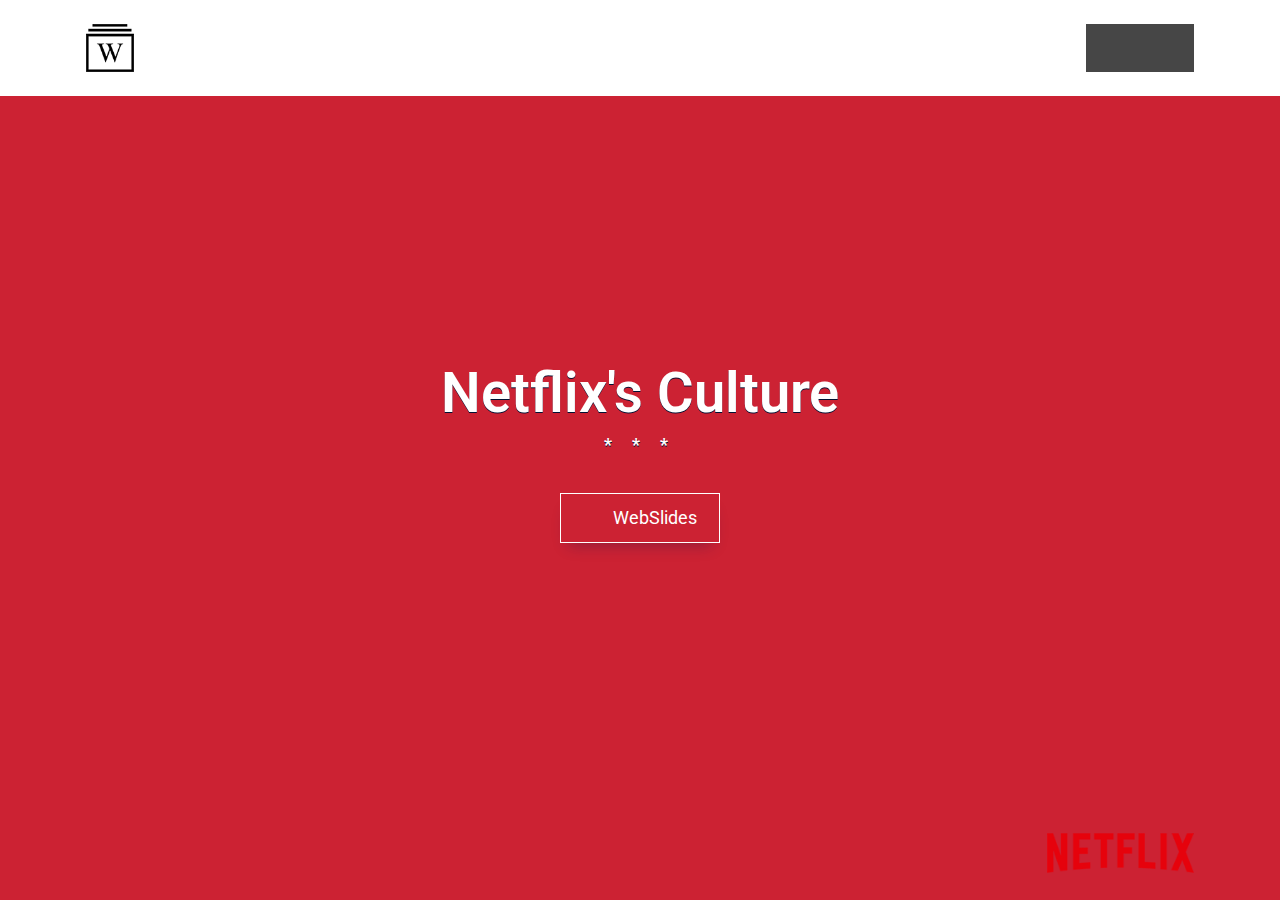
<file: presentation/demos/netflix-culture.html>
<!doctype html>
<html lang="en" prefix="og: http://ogp.me/ns#">
  <head>
    <meta charset="utf-8">
    <meta name="viewport" content="width=device-width, initial-scale=1">

    <!-- CLEAN MARKUP = GOOD KARMA.
      Hi source code lover,

      you're a curious person and a fast learner ;)
      Let's make something beautiful together. Contribute on Github:
      https://github.com/webslides/webslides

      Thanks!
    -->

    <!-- SEO -->
    <title>Netflix's Culture &middot; WebSlides</title>
    <meta name="description" content="Patty McCord wrote the document called 'Netflix Culture: Freedom & Responsibility'.It's one of the most important documents ever to come out of Silicon Valley.">

    <!-- URL CANONICAL -->
    <!-- <link rel="canonical" href="http://your-url.com/permalink"> -->

    <!-- Google Fonts -->
    <link href="https://fonts.googleapis.com/css?family=Roboto:100,100i,300,300i,400,400i,700,700i%7CMaitree:200,300,400,600,700&amp;subset=latin-ext" rel="stylesheet">

    <!-- CSS Base -->
    <link rel="stylesheet" type='text/css' media='all' href="../static/css/webslides.css">

    <!-- Optional - CSS SVG Icons (Font Awesome) -->
    <link rel="stylesheet" type="text/css" media="all" href="../static/css/svg-icons.css">

    <!-- SOCIAL CARDS (ADD YOUR INFO) -->

    <!-- FACEBOOK -->
    <!-- EDIT -->
    <meta property="og:url" content="http://your-url.com/permalink">

    <!-- EDIT -->
    <meta property="og:type" content="article">
    <meta property="og:title" content="WebSlides: Netflix's Culture" />
    <meta property="og:description" content="Patty McCord created Netflix's culture. This is a homage.">

    <!-- EDIT -->
    <meta property="og:updated_time" content="2017-04-16T16:24:56">
    <!-- EDIT -->
    <meta property="og:image" content="../static/images/share-webslides.jpg" >
    <!-- EDIT -->
    <meta property="og:image:width" content="800">
    <meta property="og:image:height" content="429">

    <!-- TWITTER -->
    <meta name="twitter:card" content="summary_large_image">
    <meta name="twitter:site" content="@webslides">

    <!-- EDIT -->
    <meta name="twitter:creator" content="@jlantunez">
    <!-- EDIT -->
    <meta name="twitter:title" content="WebSlides: Netflix's Culture">
    <!-- EDIT -->
    <meta name="twitter:description" content="Patty McCord created Netflix's culture. This is a homage.">
    <!-- EDIT -->
    <meta name="twitter:image" content="../static/images/share-webslides.jpg">

    <!-- EDIT -->

    <!-- FAVICONS -->
    <link rel="shortcut icon" sizes="16x16" href="../static/images/favicons/favicon.png">
    <link rel="shortcut icon" sizes="32x32" href="../static/images/favicons/favicon-32.png">
    <link rel="apple-touch-icon icon" sizes="76x76" href="../static/images/favicons/favicon-76.png">
    <link rel="apple-touch-icon icon" sizes="120x120" href="../static/images/favicons/favicon-120.png">
    <link rel="apple-touch-icon icon" sizes="152x152" href="../static/images/favicons/favicon-152.png">
    <link rel="apple-touch-icon icon" sizes="180x180" href="../static/images/favicons/favicon-180.png">
    <link rel="apple-touch-icon icon" sizes="192x192" href="../static/images/favicons/favicon-192.png">

    <!-- Android -->
    <meta name="mobile-web-app-capable" content="yes">
    <meta name="theme-color" content="#333333">
  </head>

  <body>
    <header role="banner">
      <nav role="navigation">
        <p class="logo"><a href="../index.html" title="WebSlides">WebSlides</a></p>
        <ul>
          <li class="github">
            <a rel="external" href="https://github.com/webslides/webslides" title="Github">
              <svg class="fa-github">
                <use xlink:href="#fa-github"></use>
              </svg>
              <em>WebSlides</em>
            </a>
          </li>
          <li class="twitter">
            <a rel="external" href="https://twitter.com/webslides" title="Twitter">
              <svg class="fa-twitter">
                <use xlink:href="#fa-twitter"></use>
              </svg>
              <em>@WebSlides</em>
            </a>
          </li>
          <!--  <li class="dribbble"><a rel="external" href="http://dribbble.com/webslides" title="Dribbble"><svg class="fa-dribbble"><use xlink:href="#fa-dribbble"></use></svg> <em>webslides</em></a></li> -->
        </ul>
      </nav>
    </header>

    <main role="main">
      <article id="webslides">

        <!-- Quick Guide
          - Each parent <section> in the <article id="webslides"> element is an individual slide.
          - Vertical sliding = <article id="webslides" class="vertical">
          - <div class="wrap"> = container 90% / <div class="wrap size-50"> = 45%;
        -->

        <section class="bg-red">
          <span class="background dark" style="background-image:url('https://source.unsplash.com/R1J6Z1cnJZc/1600x800')"></span>
          <!--.wrap = container (width: 90%) -->
          <div class="wrap aligncenter">
            <h1>
              <strong>Netflix's Culture</strong>
            </h1>
            <p class="text-symbols">* * * </p>
            <p><a class="button ghost" href="https://webslides.tv/webslides-latest.zip" title="Download WebSlides for free">
              <svg class="fa-cloud-download">
                <use xlink:href="#fa-cloud-download"></use>
              </svg> WebSlides</a>
            </p>
          </div>
          <!-- .end .wrap -->
        </section>
        <section>
          <div class="wrap size-50 bg-white">
            <h2>
              <svg class="fa-info-circle large">
                <use xlink:href="#fa-info-circle"></use>
              </svg>
              <strong>A bit of context</strong>
            </h2>
            <hr>
            <p><a href="http://firstround.com/review/The-woman-behind-the-Netflix-Culture-doc/">Patty McCord</a> created <a href="https://jobs.netflix.com/life-at-netflix">Netflix's culture</a>. She wrote the document called <strong>"Netflix Culture: Freedom & Responsibility."</strong> (2009). So far, it's been shared over 16 million times on <a href="https://www.slideshare.net/reed2001/culture-1798664">Slideshare</a> and has been called "the most important document ever to come out of the Valley" by Sheryl Sandberg.</p>
          </div>
          <!-- .end .wrap -->
        </section>
        <section>
          <!--.wrap = container (width: 90%) -->
          <div class="wrap">
            <div class="grid vertical-align">
              <div class="column">
                <h3><strong>We seek excellence</strong></h3>
              </div>
              <div class="column">
                <p class="text-intro">We value candor, transparency, and courage. <strong>We embrace context and avoid control</strong>, seeking insight and understanding to make sound decisions.
                </p>
              </div>
            </div>
          </div>
          <!-- .end .wrap -->
        </section>
        <section class="bg-red">
          <span class="background" style="background-image:url('https://source.unsplash.com/BYYu5nvQoUM/1600x800')"></span>
          <!--.wrap = container (width: 90%) -->
          <div class="wrap aligncenter fadeInUp">
            <h3><strong>Diversity & Inclusiveness</strong></h3>
          </div>
          <!-- .end .wrap -->
        </section>
        <section>
          <!--.wrap = container (width: 90%) -->
          <div class="wrap size-50">
            <h2><strong>7 Aspects</strong> of our Culture</h2>
            <hr>
            <ol class="text-cols">
              <li><strong>Values are what we Value</strong></li>
              <li>High Performance</li>
              <li>Freedom & Responsibility</li>
              <li>Context, not Control</li>
              <li>Highly Alined, Loosely Coupled</li>
              <li>Pay Top of Market</li>
              <li>Promotions & Development</li>
            </ol>
          </div>
          <!-- .end .wrap -->
        </section>
        <section>
          <!--.wrap = container (width: 90%) -->
          <div class="wrap size-50 bg-white">
            <h3><strong>1/7 Values are what we value</strong></h3>
            <p class="text-intro">Make your values mean something.</p>
            <hr>
            <p>Many companies have nice sounding value statements displayed in the lobby. Enron, whose leaders went to jail, and which went <strong>bankrupt from <a href="https://www.youtube.com/watch?v=jrEf8uabe7E">fraud</a></strong> had these values displayed in their lobby: <strong>integrity, communication, respect, and excellence</strong>.</p>
          </div>
          <!-- .end .wrap -->
        </section>
        <section>
          <!--.wrap = container (width: 90%) -->
          <div class="wrap size-50">
            <h2><strong>9 Behaviors</strong></h2>
            <p class="text-intro">At Netflix, we particularly value the following nine behaviors and skills. We hire and promote people who demonstrate these nine.</p>
            <hr>
            <ol class="text-cols">
              <li>Judgment</li>
              <li>Communication</li>
              <li>Impact</li>
              <li>Curiosity</li>
              <li>Innovation</li>
              <li>Courage</li>
              <li>Passion</li>
              <li>Honesty</li>
              <li>Selflessness</li>
            </ol>
          </div>
          <!-- .end .wrap -->
        </section>
        <section>
          <!--.wrap = container (width: 90%) -->
          <div class="wrap size-50">
            <h2><strong>7 Aspects</strong> of our Culture</h2>
            <hr>
            <ol class="text-cols">
              <li><strong>Values are what we Value</strong></li>
              <li><strong>High Performance</strong></li>
              <li>Freedom & Responsibility</li>
              <li>Context, not Control</li>
              <li>Highly Alined, Loosely Coupled</li>
              <li>Pay Top of Market</li>
              <li>Promotions & Development</li>
            </ol>
          </div>
          <!-- .end .wrap -->
        </section>
        <section class="bg-black">
          <span class="background dark" style="background-image:url('https://source.unsplash.com/8lUTnkZXZSA/1600x800')"></span>
          <div class="wrap">
            <h3><strong>2/7 High Performance</strong></h3>
            <ul class="flexblock features">
              <li>
                <div>
                  <h2>
                    <svg class="fa-users">
                      <use xlink:href="#fa-users"></use>
                    </svg>
                    We're a team
                  </h2>
                  not a family.
                </div>
              </li>
              <li>
                <div>
                  <h2>
                    <svg class="fa-trophy">
                      <use xlink:href="#fa-trophy"></use>
                    </svg>
                    We're a pro sports team
                  </h2>
                  not a kid's recreational team.
                </div>
              </li>
              <li>
                <div>
                  <h2>
                    <svg class="fa-star">
                      <use xlink:href="#fa-star"></use>
                    </svg>
                    We have stars
                  </h2>
                  in every position.
                </div>
              </li>
            </ul>
          </div>
          <!-- .end .wrap -->
        </section>
        <section>
          <span class="background" style="background-image:url('https://source.unsplash.com/M-H70CDJnDI/1600x800')"></span>
          <div class="wrap size-60 bg-trans-dark">
            <h4><strong>Why are we so manic on high performance?</strong></h4>
            <p class="text-intro">In procedural work, the best are 2x better than the average.</p>
            <hr>
            <p class="text-intro">In creative work, the best are 10x better than the average, so huge premium on creating effective teams of the best.</p>
          </div>
          <!-- .end .wrap -->
        </section>
        <section class="bg-black">
          <span class="background" style="background-image:url('https://source.unsplash.com/26qZsuRwm0c/1600x800')"></span>
          <div class="wrap aligncenter">
            <h2><strong>Content that people love</strong></h2>
          </div>
          <!-- .end .wrap -->
        </section>
        <section class="fullscreen">
          <div class="embed">
            <video autoplay loop poster="https://webslides.tv/static/images/netflix.jpg">
              <source src="https://webslides.tv/static/videos/netflix.mp4" type="video/mp4">
            </video>
          </div>
          <!-- .end .embed -->
        </section>
        <section>
          <div class="wrap size-50">
            <h3><strong>3/7 Freedom & Responsibility</strong></h3>
            <p class="text-intro">Most companies have complex policies around what you can expense, how you travel, what gifts you can accept, etc.</p>
            <hr>
            <p class="text-intro"><strong>Netflix's Policy</strong>: "Act in Netflix's best interest" (5 words long).</p>
          </div>
          <!-- .end .wrap -->
        </section>
        <section>
          <div class="wrap">
            <h3><strong>"Act in Netflix's best interest"</strong> generally means...</h3>
            <ul class="flexblock border">
            <li>
              Expense only what you would otherwise not spend.
            </li>
            <li>
              Travel as you would if it were your own money.
            </li>
            <li>
              What gifts you can accept?
              Disclose non-trivial vendor gifts.
            </li>
            <li>
              Take from Netflix only when it is inefficient to not take (calls...)
            </li>
            </ul>
          </div>
          <!-- .end .wrap -->
        </section>
        <section>
          <div class="wrap size-50 bg-white">
            <h4><strong>Summary of Freedom & Responsibility</strong></h4>
            <hr>
            <ol>
              <li>As we grow, minimize rules.</li>
              <li>Inhibit chaos with ever more high performance people.</li>
              <li><strong>Flexibility is more important than efficiency</strong> in the long term.</li>
            </ol>
          </div>
          <!-- .end .wrap -->
        </section>
        <section>
          <div class="wrap">
            <div class="grid">
              <div class="column">
                <p class="text-context">
                  This is a homage.
                </p>
                <p class="text-intro"><a href="http://firstround.com/review/The-woman-behind-the-Netflix-Culture-doc/">Patty McCord</a> wrote <strong>"Netflix Culture: Freedom & Responsibility"</strong>. Go to <a href="https://www.slideshare.net/reed2001/culture-1798664">Slideshare</a> to read the whole document.</p>
              </div>
              <div class="column">
               <div>
                <div class="embed">
                  <iframe width="560" height="315" src="https://www.youtube.com/embed/uvG0aCbuG60?rel=0&amp;controls=0"  allowfullscreen></iframe>
                </div>
                <!-- normalize flexbox -->
               </div>
               <!-- end .embed -->
              </div>
              <!-- end .column -->
            </div>
            <!-- end .grid -->
          </div>
          <!-- .end .wrap -->
        </section>

      </article>
    </main>
    <!--main-->

    <footer>
      <div class="wrap">
        <p>
          <span class="alignright"><a href="http://netflix.com" title="Netflix"><img src="../static/images/logos/netflix.svg" alt="Netflix"></a></span>
        </p>
      </div>
    </footer>

    <!-- Required -->
    <script src="../static/js/webslides.js"></script>
    <script>
      window.ws = new WebSlides();
    </script> <!-- Autoslide? window.ws = new WebSlides({ autoslide: 8000 }); -->

    <!-- OPTIONAL - svg-icons.js (fontastic.me - Font Awesome as svg icons) -->
    <script defer src="../static/js/svg-icons.js"></script>

  </body>
</html>
</file>
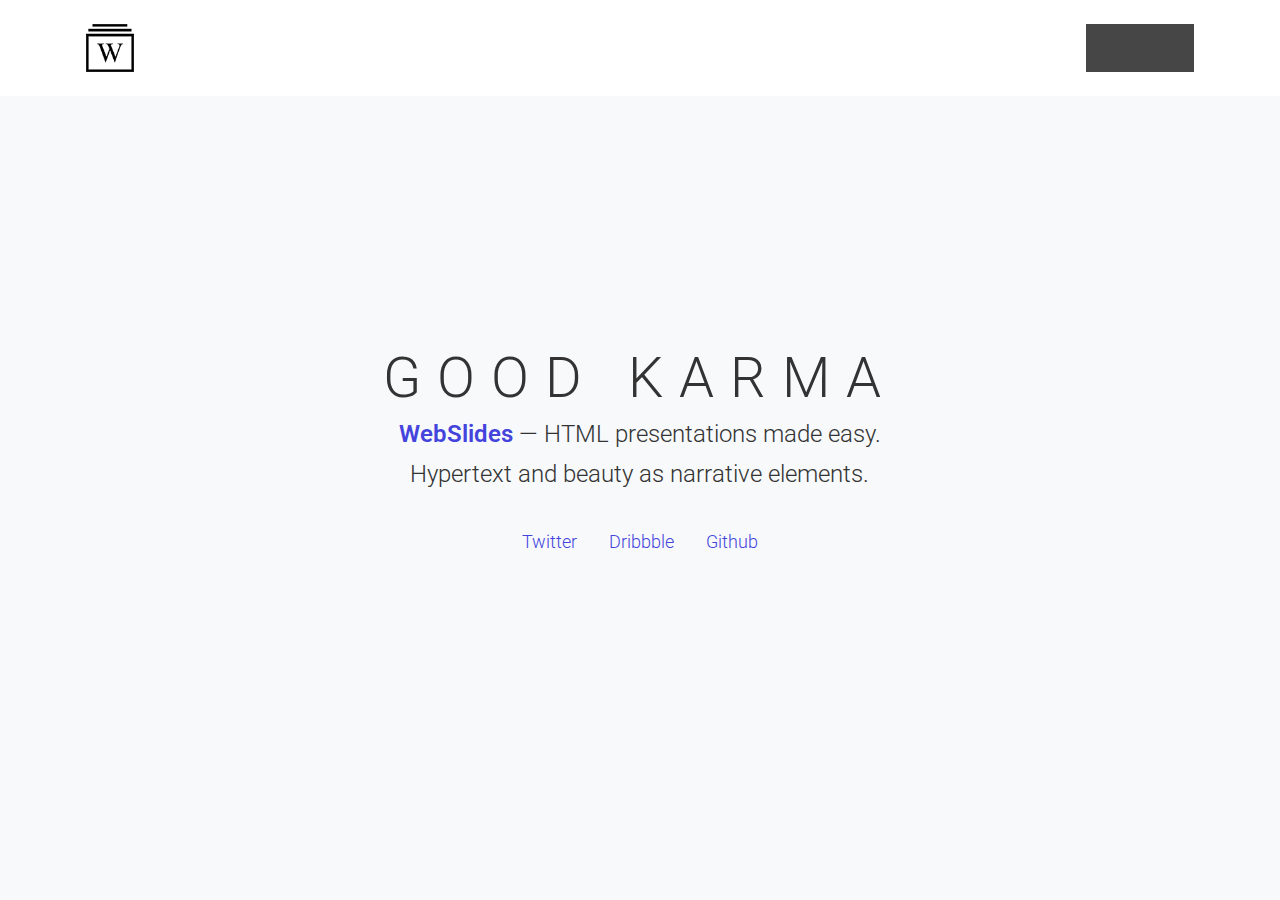
<file: presentation/demos/why-webslides.html>
<!doctype html>
<html lang="en" prefix="og: http://ogp.me/ns#">
  <head>
    <meta charset="utf-8">
    <meta name="viewport" content="width=device-width, initial-scale=1">

    <!-- CLEAN MARKUP = GOOD KARMA.
      Hi source code lover,

      you're a curious person and a fast learner ;)
      Let's make something beautiful together. Contribute on Github:
      https://github.com/webslides/webslides

      Thanks!
    -->

    <!-- SEO -->
    <title>WebSlides: Why WebSlides is so inspiring?</title>
    <meta name="description" content="WebSlides is about good karma. Create your own HTML presentation instantly. Just the esentials.">

    <!-- URL CANONICAL -->
    <!-- <link rel="canonical" href="http://your-url.com/permalink"> -->

    <!-- Google Fonts -->
    <link href="https://fonts.googleapis.com/css?family=Roboto:100,100i,300,300i,400,400i,700,700i%7CMaitree:200,300,400,600,700&amp;subset=latin-ext" rel="stylesheet">

    <!-- CSS Base -->
    <link rel="stylesheet" type='text/css' media='all' href="../static/css/webslides.css">

    <!-- Optional - CSS SVG Icons (Font Awesome) -->
    <link rel="stylesheet" type="text/css" media="all" href="../static/css/svg-icons.css">

    <!-- SOCIAL CARDS (ADD YOUR INFO) -->

    <!-- FACEBOOK -->
    <meta property="og:url" content="http://your-url.com/permalink"> <!-- EDIT -->
    <meta property="og:type" content="article">
    <meta property="og:title" content="Why WebSlides? Good karma" />
    <meta property="og:description" content="WebSlides is a very effective way to engage young audiences, customers, teams..."> <!-- EDIT -->
    <meta property="og:updated_time" content="2017-01-04T16:27:50"> <!-- EDIT -->
    <meta property="og:image" content="https://webslides.tv/static/images/share-karma.jpg" > <!-- EDIT -->
    <meta property="og:image:width" content="800">
    <meta property="og:image:height" content="429">

    <!-- TWITTER -->
    <meta name="twitter:card" content="summary_large_image">
    <meta name="twitter:site" content="@webslides"> <!-- EDIT -->
    <meta name="twitter:creator" content="@jlantunez"> <!-- EDIT -->
    <meta name="twitter:title" content="Why WebSlides? Good karma"> <!-- EDIT -->
    <meta name="twitter:description" content="WebSlides is a very effective way to engage young audiences, customers, teams..."> <!-- EDIT -->
    <meta name="twitter:image" content="https://webslides.tv/static/images/share-karma.jpg"> <!-- EDIT -->

    <!-- FAVICONS -->
    <link rel="shortcut icon" sizes="16x16" href="../static/images/favicons/favicon.png">
    <link rel="shortcut icon" sizes="32x32" href="../static/images/favicons/favicon-32.png">
    <link rel="apple-touch-icon icon" sizes="76x76" href="../static/images/favicons/favicon-76.png">
    <link rel="apple-touch-icon icon" sizes="120x120" href="../static/images/favicons/favicon-120.png">
    <link rel="apple-touch-icon icon" sizes="152x152" href="../static/images/favicons/favicon-152.png">
    <link rel="apple-touch-icon icon" sizes="180x180" href="../static/images/favicons/favicon-180.png">
    <link rel="apple-touch-icon icon" sizes="192x192" href="../static/images/favicons/favicon-192.png">

    <!-- Android -->
    <meta name="mobile-web-app-capable" content="yes">
    <meta name="theme-color" content="#333333">
  </head>
  <body>
    <header role="banner">
      <nav role="navigation">
        <p class="logo"><a href="../index.html" title="WebSlides">WebSlides</a></p>
        <ul>
          <li class="github">
            <a rel="external" href="https://github.com/webslides/webslides" title="Github">
              <svg class="fa-github">
                <use xlink:href="#fa-github"></use>
              </svg>
              <em>WebSlides</em>
            </a>
          </li>
          <li class="twitter">
            <a rel="external" href="https://twitter.com/webslides" title="Twitter">
              <svg class="fa-twitter">
                <use xlink:href="#fa-twitter"></use>
              </svg>
              <em>@WebSlides</em>
            </a>
          </li>
          <!--  <li class="dribbble"><a rel="external" href="http://dribbble.com/webslides" title="Dribbble"><svg class="fa-dribbble"><use xlink:href="#fa-dribbble"></use></svg> <em>webslides</em></a></li> -->
        </ul>
      </nav>
    </header>

    <main role="main">
      <article id="webslides" class="vertical">

        <!-- Quick Guide
          - Each parent <section> in the <article id="webslides"> element is an individual slide.
          - Vertical sliding = <article id="webslides" class="vertical">
          - <div class="wrap"> = container 90% / <div class="wrap size-50"> = 45%;
        -->

        <section>
          <!--.wrap = container (width: 90%) -->
          <div class="wrap aligncenter">
            <h1 class="text-landing">Good Karma</h1>
            <p class="text-intro">
              <strong><a href="http://webslides.tv/">WebSlides</a></strong> &mdash; HTML presentations made easy. <br>
              Hypertext and beauty as narrative elements.
            </p>
            <nav>
               <ul>
                 <li><a href="https://twitter.com/webslides">Twitter</a></li>
                 <li><a href="https://dribbble.com/tags/webslides">Dribbble</a></li>
                 <li><a href="https://github.com/webslides/webslides">Github</a></li>
               </ul>
             </nav>
          </div>
          <!-- .end .wrap -->
        </section>
        <section class="bg-black aligncenter">
          <!-- Overlay/Opacity: [class*="bg-"] > .background.dark or .light -->
          <span class="background" style="background-image:url('https://source.unsplash.com/OkAAx4mI2Hc/')"></span>
          <!-- background with a frame frame -->
          <span class="background frame"></span>
          <!--.wrap = container (width: 90%) -->
          <div class="wrap fadeInUp">
            <h1>
              Everyone
              <svg class="fa-heart-o">
                <use xlink:href="#fa-heart-o"></use>
              </svg>
              Stories
            </h1>
          </div>
          <!-- .end .wrap -->
        </section>
        <section>
          <!--.wrap = container (width: 90%) -->
          <div class="wrap">
            <!-- alignment [class*="content-"] = container max-width:50% = 600px -->
            <div class="content-center">
              <h2><strong>Why WebSlides?</strong></h2>
              <blockquote>
                <p>"I feel guilty as a web designer when I have to use PowerPoint and Keynote. So I made <a href="https://twitter.com/search?q=%23webslides&amp;src=typd">#WebSlides</a>."</p>
                <p><cite> <img class="avatar-40" src="../static/images/avatar.jpg" alt="Avatar"> <a href="http://twitter.com/jlantunez/">@jlantunez</a>.</cite></p>
              </blockquote>
            </div>
          </div>
          <!-- .end .wrap -->
        </section>
        <section>
          <!--.wrap = container (width: 90%) -->
          <div class="wrap">
            <div class="grid vertical-align">
              <div class="column">
                <h3><strong>WebSlides is really easy</strong></h3>
                <p class="text-intro">Each parent <code>&lt;section&gt;</code> in the #webslides element is an individual slide. </p>
                <p>Code is clean, scalable, and well documented. It uses <strong>intuitive markup</strong> with popular naming conventions. There's no need to overuse classes or nesting. <strong>Based on <a href="https://github.com/jennschiffer/SimpleSlides">SimpleSlides</a>, by <a href="http://jennmoney.biz">Jenn Schiffer</a></strong> :)</p>
              </div>
              <!-- .end .column -->
              <div class="column">
                <pre>&lt;article id="webslides"&gt;
  <span class="code-comment">&lt;!-- Slide 1 --&gt;</span>
  &lt;section&gt;
    &lt;h1&gt;Design for trust&lt;/h1&gt;
  &lt;/section&gt;
  <span class="code-comment">&lt;!-- Slide 2 --&gt;</span>
  &lt;section class="bg-primary"&gt;
    &lt;div class="wrap"&gt;
      &lt;h2&gt;.wrap = container (width: 90%)&lt;/h2&gt;
    &lt;/div&gt;
  &lt;/section&gt;
&lt;/article&gt;
</pre>
              </div>
              <!-- .end .column -->
            </div>
            <!-- .end .grid -->
          </div>
          <!-- .end .wrap -->
        </section>
        <section>
          <!--.wrap = container (width: 90%) -->
          <div class="wrap">
            <div class="content-left">
              <h2>WebSlides was made to inspire people.</h2>
            </div>
            <div class="content-left">
            <p>There are excellent presentation tools out there. WebSlides is <strong>an open source solution</strong> for telling stories. Hypertext and beauty as narrative elements.</p>
            </div>
            <ul class="flexblock features">
              <li>
                <div>
                  <h2>
                    <span>&rarr;</span>
                    Keyboard navigation
                  </h2>
                  with arrow keys.
                </div>
              </li>
              <li>
                <div>
                  <h2>
                    <svg class="fa-link">
                      <use xlink:href="#fa-link"></use>
                    </svg>
                    Go to a specific slide
                  </h2>
                  URL: #slide=number
                </div>
              </li>
              <li>
                <div>
                  <h2>
                    <svg class="fa-clock o">
                      <use xlink:href="#fa-clock-o"></use>
                    </svg>
                    Slide counter
                  </h2>
                  Current/Total number.
                </div>
              </li>
            </ul>
          </div>
          <!-- .end .wrap -->
        </section>
        <section>
          <div class="wrap">
            <ul class="flexblock features">
              <li>
                <div>
                  <h2><span>100<sup>%</sup></span> customizable</h2>
                  Well documented.
                </div>
              </li>
              <li>
                <div>
                  <h2>
                    <span>40<sup>+</sup></span>
                    Beautiful Components
                  </h2>
                  Covers, cards, quotes...
                </div>
              </li>
              <li>
                <div>
                  <h2>
                    <svg class="fa-list">
                      <use xlink:href="#fa-list"></use>
                    </svg>
                    Flexible blocks
                  </h2>
                  with auto-fill and equal height.
                </div>
              </li>
              <li>
                <div>
                  <h2>
                    <svg class="fa-text-height">
                      <use xlink:href="#fa-text-height"></use>
                    </svg>
                    Vertical rhythm
                  </h2>
                  Use multiples of 8.
                </div>
              </li>
              <li>
                <div>
                  <h2>
                    <svg class="fa-language">
                      <use xlink:href="#fa-language"></use>
                    </svg>
                    Fade transition
                  </h2>
                  to all slides.
                </div>
              </li>
              <li>
                <div>
                  <h2>
                    <span>500<sup>+</sup></span>
                    SVG Icons
                  </h2>
                  Font Awesome Kit.
                </div>
              </li>
            </ul>
          </div>
          <!-- .end .wrap -->
        </section>
        <section>
          <div class="wrap">
            <div class="grid vertical-align">
              <div class="column">
                <h3>Support</h3>
                <p>Making a beautiful HTML presentation has never been so rewarding.</p>
                <ul class="description">
                  <li><strong>Demos:</strong> <a href="../demos/landings.html">Landings</a> &middot; <a href="../demos/portfolios.html">Portfolios</a></li>
                  <li><strong>Docs:</strong> <a href="../demos/components.html" title="WebSlides Components">Components</a> &middot; <a href="../demos/classes.html" title="WebSlides Classes">Classes</a></li>
                  <li><strong>Tags:</strong> <a href="https://dribbble.com/tags/webslides" title="WebSlides Screenshots">Dribbble</a> &middot; <a href="https://instagram.com/webslides" title="WebSlides Screenshots">Instagram</a></li>
                </ul>
              </div>
              <div class="column">
                <a href="https://github.com/webslides/webslides" title="Github"><img class="aligncenter" src="../static/images/setup.png" alt="WebSlides Files"></a>
              </div>
              <div class="column">
                <h3>Extensible</h3>
                <p>The best way to inspire with your content is to connect on a personal level:</p>
                <ul class="description">
                  <li>
                    <strong>Animations:</strong> <a href="https://github.com/daneden/animate.css/" title="Animate.css">
                    Animate.css</a>.
                  </li>
                  <li>
                    <strong>Images:</strong> <a href="http://unsplash.com" title="Unsplash">Unsplash</a>.
                  </li>
                  <li>
                    <strong>Videos:</strong> <a href="https://pixabay.com/en/videos" title="Pixabay"> Pixabay</a>.
                  </li>
                </ul>
              </div>
            </div>
            <!-- end .grid-->
          </div>
          <!-- end .wrap-->
        </section>
        <section class="bg-apple aligncenter">
          <span class="background-right-bottom" style="background-image:url('https://webslides.tv/static/images/tim-cook.png')"></span>
          <div class="wrap">
            <h2>One more thing...</h2>
            <p class="fadeInUp"><a href="../demos/keynote.html">Make your keynote &mdash; <code>.bg-apple</code></a></p>
          </div>
          <!-- .end .wrap -->
        </section>

      </article>
    </main>
    <!--main-->

    <!-- Required -->
    <script src="../static/js/webslides.js"></script>

    <!-- Autoslide 5 seconds. If you don't want autoslide, remove: {autoslide: 5000} -->
    <script>
      window.ws = new WebSlides({ autoslide: 5000 });
    </script>

    <!-- OPTIONAL - svg-icons.js (fontastic.me - Font Awesome as svg icons) -->
    <script defer src="../static/js/svg-icons.js"></script>

  </body>
</html>
</file>
<file: presentation/static/css/main.css>
#navigation {
  display: none;
}

body, html {
  background-color: #000;
  color: #fff;
  width: 100%;
  height: 100%;
  margin: 0;
  padding: 0;
  overflow: hidden;
}

canvas {
  position: absolute;
  top: 0;
  left: 0
}

.answer {
  font-size: 180%;
}

.teamspoiler {
  display: none;
}

.right {
  background-color: green;
}

footer {
  background: transparent !important;
}

#players {
    display: table;
    table-layout: fixed;

    height:100px;
    text-align: center;
}
#players div {
    display: table-cell;
    height:100px;
}

.player {
  width: 100%;
}
</file>
<file: presentation/static/css/svg-icons.css>
/*=====================================================
Important! 
/js/svg-icons.js is required.
======================================================= */

/*=====================================================
Font Awesome 4.4 as SVG Icons via http://fontastic.me  
class = .fa- (Go to https://fortawesome.github.io/Font-Awesome/icons/)

SVG ICONS - Don't use icon fonts: 
https://speakerdeck.com/ninjanails/death-to-fa-fonts
======================================================= */

svg {
	display: inline-block;
	vertical-align: middle;
	width: 1em;
	height: 1em;

}
[class*="fa-"].large{font-size: 8rem;}


.fa-glass {
	width: 1.0000000298023224em;
}

.fa-music {
	width: 0.8571396097540855em;
}

.fa-search {
	width: 0.9285706554849185em;
}

.fa-envelope-o {
	width: 1.000000972300768em;
}

.fa-heart {
	width: 0.9999999646097422em;
}

.fa-star {
	width: 0.9285713043063879em;
}

.fa-star-o {
	width: 0.9285713043063879em;
}

.fa-user {
	width: 0.785713868836563em;
}

.fa-film {
	width: 1.071429569274187em;
}

.fa-th-large {
	width: 0.9285712415972966em;
}

.fa-th {
	width: 1.0000000521540642em;
}

.fa-th-list {
	width: 1.0000000521540642em;
}

.fa-check {
	width: 1.0000000596046448em;
}

.fa-close {
	width: 0.7857149094343185em;
}

.fa-search-plus {
	width: 0.9285706554849185em;
}

.fa-search-minus {
	width: 0.9285706554849185em;
}

.fa-power-off {
	width: 0.8571455205480252em;
}

.fa-signal {
	width: 0.9999999916180968em;
}

.fa-trash-o {
	width: 0.7857138803228736em;
}

.fa-home {
	width: 0.928572153672576em;
}

.fa-file-o {
	width: 0.8571445867419243em;
}

.fa-clock-o {
	width: 0.8571425850192682em;
}

.fa-road {
	width: 1.0714228972792625em;
}

.fa-download {
	width: 0.9285713359713554em;
}

.fa-arrow-circle-o-down {
	width: 0.8571425850192682em;
}

.fa-arrow-circle-o-up {
	width: 0.8571425850192682em;
}

.fa-inbox {
	width: 0.8571455143392086em;
}

.fa-play-circle-o {
	width: 0.8571425850192682em;
}

.fa-repeat {
	width: 0.8571445668737852em;
}

.fa-refresh {
	width: 0.8571436268589423em;
}

.fa-list-alt {
	width: 1.000000972300768em;
}

.fa-lock {
	width: 1.000000972300768em;
}

.fa-flag {
	width: 1.0357158780097961em;
}

.fa-headphones {
	width: 0.9285684004426003em;
}

.fa-volume-off {
	width: 0.42857232317328453em;
}

.fa-volume-down {
	width: 0.642858412116766em;
}

.fa-volume-up {
	width: 0.9285729192197323em;
}

.fa-qrcode {
	width: 0.7857138514518738em;
}

.fa-tag {
	width: 0.8454238213598728em;
}

.fa-tags {
	width: 1.0597098506987095em;
}

.fa-book {
	width: 0.9302451089024544em;
}

.fa-bookmark {
	width: 0.7142852507531643em;
}

.fa-print {
	width: 0.9285733308643103em;
}

.fa-camera {
	width: 1.0714288031060732em;
}

.fa-font {
	width: 0.9285733103752136em;
}

.fa-bold {
	width: 0.7857098877429962em;
}

.fa-italic {
	width: 0.5714278221130371em;
}

.fa-text-height {
	width: 1.000002734363079em;
}

.fa-text-width {
	width: 0.857142724096775em;
}

.fa-align-left {
	width: 0.9999999664723873em;
}

.fa-align-center {
	width: 1.0000009797513485em;
}

.fa-align-right {
	width: 1.0000009797513485em;
}

.fa-align-justify {
	width: 1.0000009797513485em;
}

.fa-list {
	width: 0.9999999906867743em;
}

.fa-dedent {
	width: 0.9999989476054907em;
}

.fa-indent {
	width: 0.9999989476054907em;
}

.fa-video-camera {
	width: 0.9999980057277753em;
}

.fa-image {
	width: 1.071429569274187em;
}

.fa-pencil {
	width: 0.8454248607158661em;
}

.fa-map-marker {
	width: 0.8714316554367542em;
	margin-top: -0.2em;
}

.fa-adjust {
	width: 0.8571425850192682em;
}

.fa-tint {
	width: 0.8714316815137863em;
}

.fa-edit {
	width: 0.9955342138805463em;
}

.fa-share-square-o {
	width: 0.9285693491497113em;
}

.fa-check-square-o {
	width: 0.9280096615352704em;
}

.fa-arrows {
	width: 0.9999999888241291em;
}

.fa-step-backward {
	width: 0.5714307241141796em;
}

.fa-fast-backward {
	width: 1.000000935047865em;
}

.fa-backward {
	width: 0.9966524690389633em;
}

.fa-play {
	width: 0.7851562518626451em;
}

.fa-pause {
	width: 0.8571436069905758em;
}

.fa-stop {
	width: 0.8571436069905758em;
}

.fa-forward {
	width: 0.8604901600629091em;
}

.fa-fast-forward {
	width: 0.9999990034848452em;
}

.fa-step-forward {
	width: 0.5714267063885927em;
}

.fa-eject {
	width: 0.85825614631176em;
}

.fa-chevron-left {
	width: 0.7500009983778em;
}

.fa-chevron-right {
	width: 0.6785712540149689em;
}

.fa-plus-circle {
	width: 0.8571425850192682em;
}

.fa-minus-circle {
	width: 0.8571425850192682em;
}

.fa-times-circle {
	width: 0.8571425850192682em;
}

.fa-check-circle {
	width: 0.8571425850192682em;
}

.fa-question-circle {
	width: 0.8571425850192682em;
}

.fa-info-circle {
	width: 0.8571425850192682em;
}

.fa-crosshairs {
	width: 0.8571436069905758em;
}

.fa-times-circle-o {
	width: 0.8571425850192682em;
}

.fa-check-circle-o {
	width: 0.8571425850192682em;
}

.fa-ban {
	width: 0.8571426247557004em;
}

.fa-arrow-left {
	width: 0.8928571492433548em;
}

.fa-arrow-right {
	width: 0.8214280630151052em;
}

.fa-arrow-up {
	width: 0.9285692870616913em;
}

.fa-arrow-down {
	width: 0.9285712018609047em;
}

.fa-mail-forward {
	width: 1.0000031888484955em;
}

.fa-expand {
	width: 0.8571445606648922em;
}

.fa-compress {
	width: 0.8571445886045694em;
}

.fa-plus {
	width: 0.785714827477932em;
}

.fa-minus {
	width: 0.7857138440012932em;
}

.fa-asterisk {
	width: 0.9285713285207748em;
}

.fa-exclamation-circle {
	width: 0.8571425850192682em;
}

.fa-leaf {
	width: 0.9999980080174282em;
}

.fa-fire {
	width: 0.7857128586620092em;
}

.fa-eye {
	width: 0.9999980051070452em;
}

.fa-eye-slash {
	width: 1.000001983717084em;
}

.fa-exclamation-triangle {
	width: 0.9999999636784196em;
}

.fa-plane {
	width: 0.7860879210056737em;
}

.fa-calendar {
	width: 0.9285707051554937em;
}

.fa-random {
	width: 0.9999999022111297em;
}

.fa-comment {
	width: 0.9999974196152834em;
}

.fa-magnet {
	width: 0.8571425850192682em;
}

.fa-chevron-up {
	width: 0.9999999701976776em;
}

.fa-chevron-down {
	width: 0.9999999850988388em;
}

.fa-retweet {
	width: 1.0714306645095348em;
}

.fa-shopping-cart {
	width: 0.9285732470452785em;
}

.fa-folder {
	width: 0.9285712813336886em;
}

.fa-folder-open {
	width: 1.0485479356721044em;
}

.fa-arrows-v {
	width: 0.42857228219509125em;
}

.fa-arrows-h {
	width: 1.000000972300768em;
}

.fa-bar-chart {
	width: 1.1428574323654175em;
}



.fa-camera-retro {
	width: 1.0000000074505806em;
}

.fa-key {
	width: 0.9391738375027963em;
}

.fa-cogs {
	width: 1.0714287403970957em;
}

.fa-comments {
	width: 1.0000034073991628em;
}

.fa-thumbs-o-up {
	width: 0.8571465983986855em;
}

.fa-thumbs-o-down {
	width: 0.8571435585618019em;
}

.fa-star-half {
	width: 0.4642870929092169em;
}

.fa-heart-o {
	width: 1.0000009778887033em;
}

.fa-sign-out {
	width: 0.875000032285854em;
}

.fa-linkedin-square {
	width: 0.8571416462459638em;
}

.fa-thumb-tack {
	width: 0.6428600810468197em;
}

.fa-external-link {
	width: 0.9999981845417096em;
}

.fa-sign-in {
	width: 0.8571436069905758em;
}

.fa-trophy {
	width: 0.9285706554849185em;
}

.fa-upload {
	width: 0.9285723492503166em;
}

.fa-lemon-o {
	width: 0.8565869312733412em;
}

.fa-phone {
	width: 0.7857128540053964em;
}

.fa-square-o {
	width: 0.7857118571796491em;
}

.fa-bookmark-o {
	width: 0.7142852507531643em;
}

.fa-phone-square {
	width: 0.8571416462459638em;
}

.fa-unlock {
	width: 1.000000972300768em;
}

.fa-credit-card {
	width: 1.0714279003441334em;
}

.fa-feed {
	width: 0.7864560410380363em;
}

.fa-hdd-o {
	width: 0.8571435995399952em;
}

.fa-bullhorn {
	width: 1.000001672655344em;
}

.fa-bell-o {
	width: 0.999999426305294em;
}

.fa-certificate {
	width: 0.8571425257250667em;
}

.fa-hand-o-right {
	width: 1.0000000074505806em;
}

.fa-hand-o-left {
	width: 0.9999989792704582em;
}

.fa-hand-o-up {
	width: 0.8571425552167966em;
}

.fa-hand-o-down {
	width: 0.8571416288614273em;
}

.fa-arrow-circle-left {
	width: 0.8571425850192682em;
}

.fa-arrow-circle-right {
	width: 0.8571425850192682em;
}

.fa-arrow-circle-up {
	width: 0.8571425850192682em;
}

.fa-arrow-circle-down {
	width: 0.8571425850192682em;
}

.fa-wrench {
	width: 0.9391775503754616em;
}

.fa-tasks {
	width: 1.0000009797513485em;
}

.fa-filter {
	width: 0.7857138165272772em;
}

.fa-arrows-alt {
	width: 0.857147540897131em;
}

.fa-group {
	width: 1.071428755919138em;
}

.fa-chain {
	width: 0.9285723119974136em;
}

.fa-cloud {
	width: 1.0714285423358234em;
}

.fa-flask {
	width: 0.9285696372389793em;
}

.fa-cut {
	width: 0.9975810423493385em;
}

.fa-copy {
	width: 1.0000010058283806em;
}

.fa-paperclip {
	width: 0.7857148349285126em;
}

.fa-floppy-o {
	width: 0.8571445867419243em;
}

.fa-square {
	width: 0.8571416462459638em;
}

.fa-bars {
	width: 0.8571436069905758em;
}

.fa-list-ul {
	width: 1.0000010132789612em;
}

.fa-list-ol {
	width: 1.0083701331168413em;
}

.fa-strikethrough {
	width: 0.9999989485368133em;
}

.fa-underline {
	width: 0.8571445560082793em;
}

.fa-table {
	width: 0.9285723157227039em;
}

.fa-magic {
	width: 0.9436386581510305em;
}

.fa-truck {
	width: 1.0357128381729126em;
}

.fa-pinterest {
	width: 0.8571391701698303em;
}

.fa-pinterest-square {
	width: 0.8571406031646802em;
}

.fa-google-plus-square {
	width: 0.8571416462459638em;
}

.fa-google-plus {
	width: 1.2857149516544268em;
}

.fa-money {
	width: 1.0714295767247677em;
}

.fa-caret-down {
	width: 0.571429718285799em;
}

.fa-caret-up {
	width: 0.5714296959340572em;
}

.fa-caret-left {
	width: 0.3928574174642563em;
}

.fa-caret-right {
	width: 0.32142970090126255em;
}

.fa-columns {
	width: 0.9285723157227039em;
}

.fa-sort {
	width: 0.5714296959340572em;
}

.fa-sort-desc {
	width: 0.571429718285799em;
}

.fa-sort-asc {
	width: 0.5714296959340572em;
}

.fa-envelope {
	width: 1.0000022239983082em;
}

.fa-linkedin {
	width: 0.8571429451305903em;
}

.fa-rotate-left {
	width: 0.8571445606648922em;
}

.fa-gavel {
	width: 1.0106014609336853em;
}

.fa-dashboard {
	width: 1.000001922249794em;
}

.fa-comment-o {
	width: 0.9999974196152834em;
}

.fa-comments-o {
	width: 1.0000035266084524em;
}

.fa-bolt {
	width: 1.000000972300768em;
}

.fa-sitemap {
	width: 1.0000010058283806em;
}

.fa-umbrella {
	width: 0.9285703394562006em;
}

.fa-clipboard {
	width: 1.000001959502697em;
}

.fa-lightbulb-o {
	width: 0.5714296922087669em;
}

.fa-exchange {
	width: 0.9999989476054907em;
}

.fa-cloud-download {
	width: 1.0714285423358234em;
}

.fa-cloud-upload {
	width: 1.0714285423358234em;
}

.fa-user-md {
	width: 0.785713868836563em;
}

.fa-stethoscope {
	width: 0.7857138092319147em;
}

.fa-suitcase {
	width: 1.000000116725687em;
}

.fa-bell {
	width: 0.999999426305294em;
}

.fa-coffee {
	width: 1.0357122694451846em;
}

.fa-cutlery {
	width: 0.7857128530740738em;
}

.fa-file-text-o {
	width: 0.8571445867419243em;
}

.fa-building-o {
	width: 1.000000116725687em;
}

.fa-hospital-o {
	width: 1.000000116725687em;
}

.fa-ambulance {
	width: 1.1071423441171646em;
}

.fa-medkit {
	width: 1.000000116725687em;
}

.fa-fighter-jet {
	width: 1.0714295953512192em;
}

.fa-beer {
	width: 0.9642851203680038em;
}

.fa-h-square {
	width: 0.8571416462459638em;
}

.fa-plus-square {
	width: 0.8571416462459638em;
}

.fa-angle-double-left {
	width: 0.5892861261963844em;
}

.fa-angle-double-right {
	width: 0.5535723362118006em;
}

.fa-angle-double-up {
	width: 0.642861433327198em;
}

.fa-angle-double-down {
	width: 0.6428574100136757em;
}

.fa-angle-left {
	width: 0.3750009909272194em;
}

.fa-angle-right {
	width: 0.3392861280590296em;
}

.fa-angle-up {
	width: 0.642861433327198em;
}

.fa-angle-down {
	width: 0.6428574100136757em;
}

.fa-desktop {
	width: 1.071435708552599em;
}

.fa-laptop {
	width: 1.071429569274187em;
}

.fa-tablet {
	width: 1.071429569274187em;
}

.fa-mobile {
	width: 1.071429569274187em;
}

.fa-circle-o {
	width: 0.8571425850192682em;
}

.fa-quote-left {
	width: 0.9285713583230972em;
}

.fa-quote-right {
	width: 0.9285713285207748em;
}

.fa-spinner {
	width: 1.0000000596046448em;
}

.fa-circle {
	width: 0.8571425850192682em;
}

.fa-mail-reply {
	width: 1.0000029690563679em;
}

.fa-folder-o {
	width: 0.9285712813336886em;
}

.fa-folder-open-o {
	width: 1.0652896141011752em;
}

.fa-smile-o {
	width: 0.8571425850192682em;
}

.fa-frown-o {
	width: 0.8571425850192682em;
}

.fa-meh-o {
	width: 0.8571425850192682em;
}

.fa-gamepad {
	width: 1.0714295854171496em;
}

.fa-keyboard-o {
	width: 1.0714286640286446em;
}

.fa-flag-o {
	width: 1.0357160121202469em;
}

.fa-flag-checkered {
	width: 1.0357160121202469em;
}

.fa-terminal {
	width: 0.9358262214809656em;
}

.fa-code {
	width: 1.0714276805520058em;
}

.fa-mail-reply-all {
	width: 0.9999999292194843em;
}

.fa-star-half-empty {
	width: 0.9285682821646333em;
}

.fa-location-arrow {
	width: 0.7859947793185711em;
}

.fa-crop {
	width: 0.9285703515633941em;
}

.fa-code-fork {
	width: 0.5714296698570251em;
}

.fa-chain-broken {
	width: 0.9285713344191509em;
}

.fa-question {
	width: 0.6221200153231621em;
}

.fa-info {
	width: 0.857143547385931em;
}

.fa-exclamation {
	width: 0.857143547385931em
}

.fa-superscript {
	width: 0.8588164150714874em;
}

.fa-subscript {
	width: 0.8599326312541962em;
}

.fa-eraser {
	width: 1.071428793715313em;
}

.fa-puzzle-piece {
	width: 0.9285733483266085em;
}

.fa-microphone {
	width: 0.6428574770689011em;
}

.fa-microphone-slash {
	width: 0.7857128698378801em;
}

.fa-shield {
	width: 0.7142831720411777em;
}

.fa-calendar-o {
	width: 0.9285707051554937em;
}

.fa-fire-extinguisher {
	width: 0.7845058117527515em;
}

.fa-rocket {
	width: 0.9441959485411644em;
}

.fa-maxcdn {
	width: 0.9815869629383087em;
}

.fa-chevron-circle-left {
	width: 0.8571425850192682em;
}

.fa-chevron-circle-right {
	width: 0.8571425850192682em;
}

.fa-chevron-circle-up {
	width: 0.8571425850192682em;
}

.fa-chevron-circle-down {
	width: 0.8571425850192682em;
}

.fa-html5 {
	width: 0.7857138514518738em;
}

.fa-css3 {
	width: 1.0000000596046448em;
}

.fa-anchor {
	width: 0.9999980125576258em;
}

.fa-unlock-alt {
	width: 1.000000972300768em;
}

.fa-bullseye {
	width: 0.8571425850192682em;
}

.fa-ellipsis-h {
	width: 0.7857148125767708em;
}

.fa-ellipsis-v {
	width: 0.21428712457418442em;
}

.fa-rss-square {
	width: 0.8571416462459638em;
}

.fa-play-circle {
	width: 0.8571425850192682em;
}

.fa-ticket {
	width: 1.0005576871335506em;
}

.fa-minus-square {
	width: 0.8571416462459638em;
}

.fa-minus-square-o {
	width: 0.7857118571796491em;
}

.fa-level-up {
	width: 0.5734755680896342em;
}

.fa-level-down {
	width: 0.5731032819021493em;
}

.fa-check-square {
	width: 0.8571416462459638em;
}

.fa-pencil-square {
	width: 0.8571416462459638em;
}

.fa-external-link-square {
	width: 0.8571416462459638em;
}

.fa-share-square {
	width: 0.8571416462459638em;
}

.fa-caret-square-o-down {
	width: 0.8571416462459638em;
}

.fa-caret-square-o-up {
	width: 0.8571416462459638em;
}

.fa-caret-square-o-right {
	width: 0.8571416462459638em;
}

.fa-eur {
	width: 0.565288751386106em;
}

.fa-gbp {
	width: 0.5691953515633941em;
}

.fa-dollar {
	width: 0.5691973492503166em;
}

.fa-inr {
	width: 0.5011180695146322em;
}

.fa-cny {
	width: 0.5731013106415048em;
}

.fa-rouble {
	width: 0.7142853057011962em;
}

.fa-krw {
	width: 1.0000009899958968em;
}

.fa-bitcoin {
	width: 0.736978217959404em;
}

.fa-file {
	width: 0.8571426197886467em;
}

.fa-file-text {
	width: 0.8571426197886467em;
}

.fa-sort-alpha-asc {
	width: 0.9428952634334564em;
}

.fa-sort-alpha-desc {
	width: 0.9428952634334564em;
}

.fa-sort-amount-asc {
	width: 1.0159967839717865em;
}

.fa-sort-amount-desc {
	width: 1.0159967839717865em;
}

.fa-sort-numeric-asc {
	width: 0.8452380001544952em;
}

.fa-sort-numeric-desc {
	width: 0.8452380001544952em;
}

.fa-thumbs-up {
	width: 0.8928591571748257em;
}

.fa-thumbs-down {
	width: 0.8928584419190884em;
}

.fa-youtube-square {
	width: 0.8571416462459638em;
}

.fa-youtube {
	width: 0.8571435324847698em;
}

.fa-xing {
	width: 0.786087267100811em;
}

.fa-xing-square {
	width: 0.8571416462459638em;
}

.fa-youtube-play {
	width: 1.0000000305008143em;
}

.fa-stack-overflow {
	width: 0.8571415841579437em;
}

.fa-instagram {
	width: 0.8571416462459638em;
}

.fa-flickr {
	width: 0.8571436131993941em;
}

.fa-adn {
	width: 0.8571425850192682em;
}

.fa-bitbucket {
	width: 0.78617824614048em;
}

.fa-bitbucket-square {
	width: 0.8571416462459638em;
}

.fa-tumblr {
	width: 0.6093739867210388em;
}

.fa-tumblr-square {
	width: 0.8571416462459638em;
}

.fa-long-arrow-down {
	width: 0.42857166891917586em;
}

.fa-long-arrow-up {
	width: 0.4285729229450226em;
}

.fa-long-arrow-left {
	width: 1.0357138589024544em;
}

.fa-long-arrow-right {
	width: 0.9642862295731902em;
}

.fa-female {
	width: 0.7142941057682037em;
}

.fa-male {
	width: 0.5714317113161087em;
}

.fa-gittip {
	width: 0.8571425850192682em;
}

.fa-sun-o {
	width: 1.0000000223517418em;
}

.fa-moon-o {
	width: 0.8213352287809048em;
}

.fa-archive {
	width: 1.0000020563602448em;
}

.fa-bug {
	width: 0.9285741709172726em;
}

.fa-vk {
	width: 1.0777527708560228em;
}

.fa-weibo {
	width: 1.0041852121551074em;
}

.fa-renren {
	width: 0.8571416437625885em;
}

.fa-pagelines {
	width: 0.7823682955154254em;
}

.fa-stack-exchange {
	width: 0.7142871618270874em;
}

.fa-arrow-circle-o-right {
	width: 0.8571425850192682em;
}

.fa-arrow-circle-o-left {
	width: 0.8571425850192682em;
}

.fa-caret-square-o-left {
	width: 0.8571416462459638em;
}

.fa-dot-circle-o {
	width: 0.8571425850192682em;
}

.fa-wheelchair {
	width: 0.9090400412678719em;
}

.fa-vimeo-square {
	width: 0.8571416462459638em;
}

.fa-try {
	width: 0.6428615320473909em;
}

.fa-plus-square-o {
	width: 0.7857118571796491em;
}

.fa-space-shuttle {
	width: 1.214285247027874em;
}

.fa-slack {
	width: 0.9285693690180779em;
}

.fa-envelope-square {
	width: 0.8571436131993941em;
}

.fa-wordpress {
	width: 1.0000000049670539em;
}

.fa-openid {
	width: 0.9999983335533216em;
}

.fa-bank {
	width: 1.0714267492294312em;
}

.fa-graduation-cap {
	width: 1.2857187371701002em;
}

.fa-yahoo {
	width: 0.8571445047855377em;
}

.fa-google {
	width: 0.8398430943489075em;
}

.fa-reddit {
	width: 1.0000000049670539em;
}

.fa-reddit-square {
	width: 0.8571416462459638em;
}

.fa-stumbleupon-circle {
	width: 0.8571425850192682em;
}

.fa-stumbleupon {
	width: 1.0714269926149882em;
}

.fa-delicious {
	width: 0.8571416462459638em;
}

.fa-digg {
	width: 1.1428574323654175em;
}

.fa-pied-piper {
	width: 0.8571416462459638em;
}

.fa-pied-piper-alt {
	width: 1.1372744292020798em;
}

.fa-drupal {
	width: 0.8571418623128011em;
}

.fa-joomla {
	width: 0.8571426148215924em;
}

.fa-language {
	width: 0.8571416030172259em;
}

.fa-fax {
	width: 1.0000000037252903em;
}

.fa-building {
	width: 0.7857138179242611em;
}

.fa-child {
	width: 0.7142872214317322em;
}

.fa-paw {
	width: 0.9285706828037519em;
}

.fa-spoon {
	width: 1.0000000298023224em;
}

.fa-cube {
	width: 0.9285703506320715em;
}

.fa-cubes {
	width: 1.2142920158803463em;
}

.fa-behance {
	width: 1.1428583860397339em;
}

.fa-behance-square {
	width: 0.8571436131993941em;
}

.fa-steam {
	width: 0.9999989867210388em;
}

.fa-steam-square {
	width: 0.8571436131992414em;
}

.fa-recycle {
	width: 1.0012093782424927em;
}

.fa-automobile {
	width: 1.1428605308756232em;
}

.fa-cab {
	width: 1.1428585043177009em;
}

.fa-tree {
	width: 0.8571485541760921em;
}

.fa-spotify {
	width: 0.8571425850192682em;
}

.fa-deviantart {
	width: 0.5714287161827087em;
}

.fa-soundcloud {
	width: 1.2857149858027697em;
}

.fa-database {
	width: 0.8571426197886467em;
}

.fa-file-pdf-o {
	width: 0.8571445867419243em;
}

.fa-file-word-o {
	width: 0.8571445867419243em;
}

.fa-file-excel-o {
	width: 0.8571445867419243em;
}

.fa-file-powerpoint-o {
	width: 0.8571445867419243em;
}

.fa-file-image-o {
	width: 0.8571445867419243em;
}

.fa-file-archive-o {
	width: 0.8571445867419243em;
}

.fa-file-audio-o {
	width: 0.8571445867419243em;
}

.fa-file-movie-o {
	width: 0.8571445867419243em;
}

.fa-file-code-o {
	width: 0.8571445867419243em;
}

.fa-vine {
	width: 0.857145681977272em;
}

.fa-codepen {
	width: 1.0000000298023224em;
}

.fa-jsfiddle {
	width: 1.1428555250167847em;
}

.fa-life-bouy {
	width: 1.0000000049670539em;
}

.fa-circle-o-notch {
	width: 0.9999980702996254em;
}

.fa-ra {
	width: 0.999438002705574em;
}

.fa-empire {
	width: 1.0000000049670539em;
}

.fa-git-square {
	width: 0.8571416462459638em;
}

.fa-git {
	width: 1.0000000447034836em;
}

.fa-hacker-news {
	width: 0.8571416462459638em;
}

.fa-tencent-weibo {
	width: 0.7142878770828247em;
}

.fa-qq {
	width: 1.0000018551945686em;
}

.fa-wechat {
	width: 1.142860472202301em;
}

.fa-paper-plane {
	width: 1.0009309110464528em;
}

.fa-paper-plane-o {
	width: 1.0005583113525063em;
}

.fa-history {
	width: 0.8571445606648922em;
}

.fa-circle-thin {
	width: 0.8571425850192682em;
}

.fa-header {
	width: 1.0000018998980522em;
}

.fa-paragraph {
	width: 0.7265684753656387em;
}

.fa-sliders {
	width: 0.8571425676345825em;
}

.fa-share-alt {
	width: 0.8571425974369049em;
}

.fa-share-alt-square {
	width: 0.8571416462459638em;
}

.fa-bomb {
	width: 1.0000009909272194em;
}

.fa-futbol-o {
	width: 1.0000000049670539em;
}

.fa-tty {
	width: 1.0000020181760192em;
}

.fa-binoculars {
	width: 1.0000019930303097em;
}

.fa-plug {
	width: 0.9999989569187164em;
}

.fa-slideshare {
	width: 1.000006040558219em;
}

.fa-twitch {
	width: 0.9999990165233612em;
}

.fa-yelp {
	width: 0.8580739721655846em;
}

.fa-newspaper-o {
	width: 1.1428594440221786em;
}

.fa-wifi {
	width: 1.142857201397419em;
}

.fa-calculator {
	width: 0.9285713012019414em;
}

.fa-google-wallet {
	width: 0.9977688640356064em;
}

.fa-cc-visa {
	width: 1.2857130939760282em;
}

.fa-cc-mastercard {
	width: 1.2857130939760282em;
}

.fa-cc-discover {
	width: 1.2857129871845245em;
}

.fa-cc-amex {
	width: 1.285718947649002em;
}

.fa-cc-paypal {
	width: 1.2857130939760282em;
}

.fa-cc-stripe {
	width: 1.2857130939760282em;
}

.fa-bell-slash {
	width: 1.1428565569221973em;
}

.fa-bell-slash-o {
	width: 1.1428565569221973em;
}

.fa-trash {
	width: 0.7857138803228736em;
}

.fa-copyright {
	width: 0.8571425850192682em;
}

.fa-at {
	width: 0.8571425999204312em;
}

.fa-eyedropper {
	width: 1.0000010132789612em;
}

.fa-paint-brush {
	width: 0.9988838285207748em;
}

.fa-birthday-cake {
	width: 0.9999999776482582em;
}

.fa-area-chart {
	width: 1.1428574323654175em;
}

.fa-pie-chart {
	width: 0.964285093049206em;
}

.fa-line-chart {
	width: 1.1428574323654175em;
}

.fa-lastfm {
	width: 1.0000022376577817em;
}

.fa-lastfm-square {
	width: 0.8571416462459638em;
}

.fa-toggle-off {
	width: 1.142858593414303em;
}

.fa-toggle-on {
	width: 1.14285634085536em;
}

.fa-bicycle {
	width: 1.28571296234918em;
}

.fa-bus {
	width: 0.8571415692567825em;
}

.fa-ioxhost {
	width: 1.1428571175783873em;
}

.fa-angellist {
	width: 0.7142852619290352em;
}

.fa-cc {
	width: 1.1428574323654175em;
}

.fa-ils {
	width: 0.7678564703091979em;
}

.fa-meanpath {
	width: 0.8571436131994687em;
}

.fa-buysellads {
	width: 0.8571436107158661em;
}

.fa-connectdevelop {
	width: 1.1428584707900882em;
}

.fa-dashcube {
	width: 0.785714864730835em;
}

.fa-forumbee {
	width: 0.8571425694972277em;
}

.fa-leanpub {
	width: 1.142857511062175em;
}

.fa-sellsy {
	width: 1.1428565382957458em;
}

.fa-shirtsinbulk {
	width: 0.8571415543556213em;
}

.fa-simplybuilt {
	width: 1.142860271036625em;
}

.fa-skyatlas {
	width: 1.14285752673959em;
}

.fa-cart-plus {
	width: 0.928574200719595em;
}

.fa-cart-arrow-down {
	width: 0.928574200719595em;
}

.fa-diamond {
	width: 1.142861483618617em;
}

.fa-ship {
	width: 1.142856314778328em;
}

.fa-user-secret {
	width: 0.785717862347763em;
}

.fa-motorcycle {
	width: 1.2885052015384417em;
}

.fa-street-view {
	width: 0.7857207879424095em;
}

.fa-heartbeat {
	width: 1.0000009760260582em;
}

.fa-venus {
	width: 0.6395084308460355em;
}

.fa-mars {
	width: 0.8571416437625885em;
}

.fa-mercury {
	width: 0.6428571790456772em;
}

.fa-intersex {
	width: 0.7823648327030241em;
}

.fa-transgender-alt {
	width: 0.9285693382844329em;
}

.fa-venus-double {
	width: 0.9999989913776517em;
}

.fa-mars-double {
	width: 1.0690097333863378em;
}

.fa-venus-mars {
	width: 1.1376486765220761em;
}

.fa-mars-stroke {
	width: 0.8571426570415497em;
}

.fa-mars-stroke-v {
	width: 0.6395094422623515em;
}

.fa-mars-stroke-h {
	width: 1.066592177376151em;
}

.fa-neuter {
	width: 0.6428564637899399em;
}

.fa-genderless {
	width: 0.6428574621677399em;
}

.fa-facebook-official {
	width: 0.8571436237543821em;
}

.fa-pinterest-p {
	width: 0.7142868041992188em;
}

.fa-whatsapp {
	width: 0.857144296169281em;
}

.fa-user-plus {
	width: 1.1428584034244977em;
}

.fa-user-times {
	width: 1.1378349239627532em;
}

.fa-bed {
	width: 1.1428574621677399em;
}

.fa-viacoin {
	width: 0.8571425676345825em;
}

.fa-train {
	width: 0.857141618927244em;
}

.fa-subway {
	width: 0.857141618927244em;
}

.fa-medium {
	width: 1.0000000428408384em;
}

.fa-y-combinator {
	width: 0.8571425676345825em;
}

.fa-optin-monster {
	width: 1.2812500447034836em;
}

.fa-opencart {
	width: 1.2865476533770561em;
}

.fa-expeditedssl {
	width: 1.0000000049670539em;
}
.fa-battery-full {
	width: 1.2857148237526417em;
}
.fa-battery-4 {
	width: 1.2857148237526417em;
}

.fa-battery-3 {
	width: 1.285716611891985em;
}

.fa-battery-2 {
	width: 1.285716611891985em;
}

.fa-battery-1 {
	width: 1.285716611891985em;
}

.fa-battery-0 {
	width: 1.285716611891985em;
}

.fa-mouse-pointer {
	width: 0.6463916040956974em;
}

.fa-i-cursor {
	width: 0.5em;
}

.fa-object-group {
	width: 1.142856389284134em;
}

.fa-object-ungroup {
	width: 1.2857120633125305em;
}

.fa-sticky-note {
	width: 0.8571426197886467em;
}

.fa-sticky-note-o {
	width: 0.8571405932307243em;
}

.fa-cc-jcb {
	width: 1.2857130939760282em;
}

.fa-cc-diners-club {
	width: 1.2857130939760282em;
}

.fa-clone {
	width: 0.9999999590218067em;
}

.fa-balance-scale {
	width: 1.2942902165651321em;
}

.fa-hourglass-o {
	width: 0.8571416353806853em;
}

.fa-hourglass-1 {
	width: 0.8571416353806853em;
}

.fa-hourglass-2 {
	width: 0.8571416353806853em;
}

.fa-hourglass-3 {
	width: 0.8571416353806853em;
}

.fa-hourglass {
	width: 0.8571436023339629em;
}

.fa-hand-grab-o {
	width: 0.8571436107158661em;
}

.fa-hand-paper-o {
	width: 0.9107128493487835em;
}

.fa-hand-scissors-o {
	width: 0.9999980007607974em;
}

.fa-hand-lizard-o {
	width: 1.1428582593798637em;
}

.fa-hand-spock-o {
	width: 1.0714277178049088em;
}

.fa-hand-pointer-o {
	width: 0.9285682551562786em;
}

.fa-trademark {
	width: 1.1008171644061804em;
}

.fa-registered {
	width: 1.0000000049670539em;
}

.fa-creative-commons {
	width: 1.0000000049670539em;
}

.fa-gg {
	width: 1.142856478691101em;
}

.fa-gg-circle {
	width: 1.0000000049670539em;
}

.fa-tripadvisor {
	width: 1.2857139185070992em;
}

.fa-odnoklassniki {
	width: 0.7142824977636337em;
}

.fa-odnoklassniki-square {
	width: 0.8571416462459638em;
}

.fa-get-pocket {
	width: 0.959822304546833em;
}

.fa-wikipedia-w {
	width: 1.2857110323384404em;
}

.fa-safari {
	width: 1.0000000049670539em;
}

.fa-chrome {
	width: 1.0002786591649055em;
}

.fa-firefox {
	width: 0.9985101446509361em;
}

.fa-opera {
	width: 1.0000011399388313em;
}

.fa-internet-explorer {
	width: 0.9999980032444em;
}

.fa-television {
	width: 1.1714316554367542em;
}

.fa-contao {
	width: 1.000000111758709em;
}

.fa-500px {
	width: 0.7951981648802757em;
}

.fa-amazon {
	width: 1.0010244324803352em;
}

.fa-calendar-plus-o {
	width: 0.9285713012019414em;
}

.fa-calendar-minus-o {
	width: 0.9285707051554937em;
}

.fa-calendar-times-o {
	width: 0.9285707051554937em;
}

.fa-calendar-check-o {
	width: 0.9285707051554937em;
}

.fa-industry {
	width: 0.9999989531934261em;
}

.fa-map-pin {
	width: 0.5714278568824156em;
}

.fa-map-signs {
	width: 1.0000010207295418em;
}

.fa-map-o {
	width: 1.1428583338856697em;
}

.fa-map {
	width: 0.9999999906867743em;
}

.fa-commenting {
	width: 1.0000040555996748em;
}

.fa-commenting-o {
	width: 0.9999974196152834em;
}

.fa-houzz {
	width: 0.5714277625083923em;
}

.fa-vimeo {
	width: 1.0050220787525177em;
}

.fa-black-tie {
	width: 0.8571425676345825em;
}

.fa-fonticons {
	width: 0.8571425676345825em;
}

.fa-reddit-alien {
	width: 1.0000009834766388em;
}

.fa-edge {
	width: 0.9999999701976776em;
}

.fa-credit-card-alt {
	width: 1.2857139110565186em;
}

.fa-codiepie {
	width: 0.9542412211497626em;
}

.fa-modx {
	width: 0.9999999403953552em;
}

.fa-fort-awesome {
	width: 0.9285743236541748em;
}

.fa-usb {
	width: 1.2857153688868266em;
}

.fa-product-hunt {
	width: 1.0000000049670539em;
}

.fa-mixcloud {
	width: 1.2857142388820648em;
}

.fa-scribd {
	width: 0.8569198697805405em;
}

.fa-pause-circle {
	width: 0.8571425850192682em;
}

.fa-pause-circle-o {
	width: 0.8571425850192682em;
}

.fa-stop-circle {
	width: 0.8571425850192682em;
}

.fa-stop-circle-o {
	width: 0.8571425850192682em;
}

.fa-shopping-bag {
	width: 0.9999990325886756em;
}

.fa-shopping-basket {
	width: 1.1428582395116678em;
}

.fa-hashtag {
	width: 1.000002235174179em;
}

.fa-bluetooth {
	width: 0.8571405559778214em;
}

.fa-bluetooth-b {
	width: 0.5714296698570251em;
}

.fa-percent {
	width: 0.857141618927244em;
}
.fa-university {
	width: 1.1428583338856697em;
}
</file>
<file: mobile/onsenui/css/onsenui.css>
/*! onsenui - v2.10.10 - 2019-07-29 */
@import url("./ionicons/css/ionicons.min.css");
@import url("./material-design-iconic-font/css/material-design-iconic-font.min.css");
@import url("./font_awesome/css/all.min.css");
@import url("./font_awesome/css/v4-shims.min.css");

ons-page, ons-navigator,
ons-tabbar,
ons-gesture-detector {
  display: block;
  touch-action: manipulation; /* Remove click delay */
}

ons-navigator,
ons-tabbar,
ons-splitter,
ons-action-sheet,
ons-dialog,
ons-toast,
ons-alert-dialog {
  position: absolute;
  top: 0;
  left: 0;
  bottom: 0;
  right: 0;
  overflow: hidden;
  touch-action: manipulation; /* Remove click delay */
}

ons-toast {
  pointer-events: none;
}

ons-toast .toast {
  pointer-events: auto;
}

ons-tab {
  -webkit-transform: translate3d(0, 0, 0);
          transform: translate3d(0, 0, 0);
}

ons-page, ons-navigator, ons-tabbar, ons-dialog, ons-alert-dialog, ons-action-sheet, ons-toast {
  z-index: 2;
}

ons-fab, ons-speed-dial {
  z-index: 10001;
}

ons-toolbar:not([inline]), ons-bottom-toolbar {
  position: absolute;
  left: 0;
  right: 0;
  z-index: 10000;
}

ons-toolbar:not([inline]) {
  top: 0;
}

ons-bottom-toolbar {
  bottom: 0;
}

.page, .page__content,
.page--material, .page--material__content {
  background-color: transparent !important;
  background: transparent !important;
}

.page__content {
  overflow: auto;
  -webkit-overflow-scrolling: touch;
  z-index: 0;
  -ms-touch-action: pan-y;
}

.page.overflow-visible,
.page.overflow-visible .page,
.page.overflow-visible .page__content,
.page.overflow-visible ons-navigator,
.page.overflow-visible ons-splitter {
  overflow: visible;
}

.page.overflow-visible .page__content.content-swiping,
.page.overflow-visible .page__content.content-swiping .page,
.page.overflow-visible .page__content.content-swiping .page__content {
  overflow: auto;
}

.page[status-bar-fill] > .page__content {
  top: 20px;
}

.page[status-bar-fill] > .toolbar {
  padding-top: 20px;
  box-sizing: content-box;
}

.page[status-bar-fill] > .toolbar:not(.toolbar--transparent) + .page__background,
.page[status-bar-fill] > .toolbar:not(.toolbar--cover-content) + .page__background + .page__content {
  top: 64px;
}

.page[status-bar-fill] > .toolbar--material:not(.toolbar-transparent) + .page__background,
.page[status-bar-fill] > .toolbar--material:not(.toolbar--cover-content) + .page__background + .page__content {
  top: 76px;
}

.page[status-bar-fill] > .toolbar.toolbar--transparent + .page__background {
  top: 0;
}

ons-tabbar[status-bar-fill] > .tabbar--top__content {
  top: 71px;
}

ons-tabbar[status-bar-fill] > .tabbar--top {
  padding-top: 22px;
}

ons-tabbar[position="top"] .page[status-bar-fill] > .page__content {
  top: 0px;
}

.toolbar + .page__background + .page__content ons-tabbar[status-bar-fill] > .tabbar--top {
  top: 0px;
}

.toolbar + .page__background + .page__content ons-tabbar[status-bar-fill] > .tabbar--top__content {
  top: 49px;
}

.page__content > .list:not(.list--material):first-child {
  margin-top: -1px; /* Avoid double border with toolbar */
}

.page--wrapper > .page__background {
  display: none;
}

ons-action-sheet[disabled],
ons-dialog[disabled],
ons-alert-dialog[disabled],
ons-popover[disabled] {
  pointer-events: none;
  opacity: 0.75;
}

ons-list-item[disabled] {
   pointer-events: none;
}

ons-range[disabled] {
  opacity: 0.3;
  pointer-events: none;
}

ons-pull-hook {
  position: relative;
  display: block;
  margin: auto;
  text-align: center;
  z-index: 20002;
}

ons-splitter, ons-splitter-mask, ons-splitter-content, ons-splitter-side {
  display: block;
  position: absolute;
  left: 0;
  right: 0;
  top: 0;
  bottom: 0;
  box-sizing: border-box;
  z-index: 0;
}

ons-splitter-mask {
  z-index: 4;
  background-color: rgba(0, 0, 0, 0.1);
  display: none;
  opacity: 0;
}

ons-splitter-content {
  z-index: 2;
}

ons-splitter-side {
  right: auto;
  z-index: 2;
}

ons-splitter-side[side="right"] {
  right: 0;
  left: auto;
}

ons-splitter-side[mode="collapse"] {
  z-index: 5;
  left: auto;
  right: 100%;
}

ons-splitter-side[side="right"][mode="collapse"] {
  right: auto;
  left: 100%;
}

ons-splitter-side[mode="split"] {
  z-index: 3;
}

ons-toolbar-button > ons-icon[icon*="ion-"] {
  font-size: 26px;
}

ons-range, ons-select {
  display: inline-block;
}

ons-range > input {
  min-width: 50px;
  width: 100%;
}

ons-select > select {
  width: 100%;
}

ons-carousel[disabled] {
  pointer-events: none;
  opacity: 0.75;
}

ons-carousel[fullscreen] {
  height: 100%;
}

.ons-status-bar-mock {
  position: absolute;
  width: 100%;
  height: 20px;
  padding: 0 16px 0 6px;
  box-sizing: border-box;
  z-index: 30000;
  display: -webkit-box;
  display: -webkit-flex;
  display: flex;
  -webkit-box-pack: justify;
  -webkit-justify-content: space-between;
          justify-content: space-between;
  font-size: 12px;
  line-height: 20px;
  font-family: Arial, Helvetica;
}

.ons-status-bar-mock i {
  padding: 0 2px;
}

.ons-status-bar-mock.android {
  color: white;
  background-color: #222;
  font-family: Roboto, Arial, Helvetica;
}

.ons-status-bar-mock.android ~ * {
  top: 20px;
  bottom: 0;
  position: inherit;
  width: 100%;
}

.ons-ios-scroll-fix .page:not(.page--wrapper)[shown] > .page__content {
  overflow-y: hidden;
}
.ons-ios-scroll-fix ons-splitter-side > .page:not(.page--wrapper)[shown] > .page__content {
  overflow-y: auto;
}

ons-row {
  display: -webkit-box;
  display: -webkit-flex;
  display: -moz-box;
  display: -moz-flex;
  display: -ms-flexbox;
  display: flex;
  -webkit-flex-wrap: wrap;
          flex-wrap: wrap;
  width: 100%;
  box-sizing: border-box;
}

ons-row[vertical-align="top"], ons-row[align="top"] {
  -webkit-box-align: start;
  box-align: start;
  -ms-flex-align: start;
  -webkit-align-items: flex-start;
  -moz-align-items: flex-start;
  align-items: flex-start;
}

ons-row[vertical-align="bottom"], ons-row[align="bottom"] {
  -webkit-box-align: end;
  box-align: end;
  -ms-flex-align: end;
  -webkit-align-items: flex-end;
  -moz-align-items: flex-end;
  align-items: flex-end;
}

ons-row[vertical-align="center"], ons-row[align="center"] {
  -webkit-box-align: center;
  box-align: center;
  -ms-flex-align: center;
  -webkit-align-items: center;
  -moz-align-items: center;
  align-items: center;
  text-align: inherit;
}

ons-row + ons-row {
  padding-top: 0;
}

ons-col {
  -webkit-box-flex: 1;
  -webkit-flex: 1;
  -moz-box-flex: 1;
  -moz-flex: 1;
  -ms-flex: 1;
  flex: 1;
  display: block;
  width: 100%;
  box-sizing: border-box;
}

ons-col[vertical-align="top"], ons-col[align="top"] {
  -webkit-align-self: flex-start;
  -moz-align-self: flex-start;
  -ms-flex-item-align: start;
  align-self: flex-start;
}

ons-col[vertical-align="bottom"], ons-col[align="bottom"] {
  -webkit-align-self: flex-end;
  -moz-align-self: flex-end;
  -ms-flex-item-align: end;
  align-self: flex-end; }

ons-col[vertical-align="center"], ons-col[align="center"] {
  -webkit-align-self: center;
  -moz-align-self: center;
  -ms-flex-item-align: center;
  text-align: inherit;
}


/*
Copyright 2013-2015 ASIAL CORPORATION

Licensed under the Apache License, Version 2.0 (the "License");
you may not use this file except in compliance with the License.
You may obtain a copy of the License at

   http://www.apache.org/licenses/LICENSE-2.0

Unless required by applicable law or agreed to in writing, software
distributed under the License is distributed on an "AS IS" BASIS,
WITHOUT WARRANTIES OR CONDITIONS OF ANY KIND, either express or implied.
See the License for the specific language governing permissions and
limitations under the License.

 */

.ons-icon {
  display: inline-block;
  line-height: inherit;
  font-style: normal;
  font-weight: normal;
  font-size: inherit;
  text-rendering: auto;
  -webkit-font-smoothing: antialiased;
  -moz-osx-font-smoothing: grayscale;
}

.segment__button .ons-icon {
  line-height: initial;
}

:not(ons-toolbar-button):not(ons-action-sheet-button):not(.segment__button) > .ons-icon--ion {
  line-height: 0.75em;
  vertical-align: -25%;
}

.ons-icon[spin] {
  -webkit-animation: ons-icon-spin 2s infinite linear;
  -moz-animation: ons-icon-spin 2s infinite linear;
  animation: ons-icon-spin 2s infinite linear;
}

@-moz-keyframes ons-icon-spin {
  0% {
    -moz-transform: rotate(0deg);
  }
  100% {
    -moz-transform: rotate(359deg);
  }
}

@-webkit-keyframes ons-icon-spin {
  0% {
    -webkit-transform: rotate(0deg);
  }
  100% {
    -webkit-transform: rotate(359deg);
  }
}

@keyframes ons-icon-spin {
  0% {
    -webkit-transform: rotate(0deg);
    transform: rotate(0deg);
  }
  100% {
    -webkit-transform: rotate(359deg);
    transform: rotate(359deg);
  }
}

.ons-icon[rotate="90"] {
  -webkit-transform: rotate(90deg);
  -moz-transform: rotate(90deg);
  transform: rotate(90deg);
}

.ons-icon[rotate="180"] {
  -webkit-transform: rotate(180deg);
  -moz-transform: rotate(180deg);
  transform: rotate(180deg);
}

.ons-icon[rotate="270"] {
  -webkit-transform: rotate(270deg);
  -moz-transform: rotate(270deg);
  transform: rotate(270deg);
}

.ons-icon[fixed-width] {
  width: 1.28571429em;
  text-align: center;
}

.ons-icon--lg {
  font-size: 1.33333333em;
  line-height: 0.75em;
  vertical-align: -15%;
}

.ons-icon--2x {
  font-size: 2em;
}

.ons-icon--3x {
  font-size: 3em;
}

.ons-icon--4x {
  font-size: 4em;
}

.ons-icon--5x {
  font-size: 5em;
}

/**
 * ons-icon with Font Awesome backward compatibility
 */
.ons-icon.fa {
  font-family: 'Font Awesome 5 Brands', 'Font Awesome 5 Free';
  font-weight: 900;
}

ons-input, ons-radio, ons-checkbox, ons-search-input {
  display: inline-block;
  position: relative;
}

ons-input .text-input,
ons-search-input .search-input {
  width: 100%;
  display: inline-block;
}

ons-input .text-input__label:not(.text-input--material__label) {
  display: none;
}

ons-input:not([float]) .text-input--material__label--active {
  display: none;
}

ons-input[disabled],
ons-radio[disabled],
ons-checkbox[disabled],
ons-segment[disabled],
ons-search-input[disabled] {
  opacity: 0.5;
  pointer-events: none;
}

ons-input input.text-input--material::-webkit-input-placeholder {
  color: transparent;
}

ons-input input.text-input--material::-moz-placeholder {
  color: transparent;
}

ons-input input.text-input--material:-ms-input-placeholder {
  color: transparent;
}

/* Suppress safe area support for pages in splitter sides */
@media (orientation: landscape) {
  html[onsflag-iphonex-landscape] ons-splitter-side[side="left"] .page__content {
    padding-right: 0;
  }
  html[onsflag-iphonex-landscape] ons-splitter-side[side="right"] .page__content {
    padding-left: 0;
  }
}
/* Support the situation that a progress bar is located just below a toolbar */
@media (orientation: landscape) {
  html[onsflag-iphonex-landscape] .page__content > ons-progress-bar > .progress-bar {
    margin-left: -44px;
    margin-right: -44px;
    width: calc(100% + 88px);
  }
}
/* Lists in .page__content in splitter-sides */
@media (orientation: landscape) {
  /* Suppress left safe area support for pages in right splitter sides */
  html[onsflag-iphonex-landscape] ons-splitter-side[side="right"] .page__content > .list:not(.list--inset) {
    margin-left: 0;
  }
  html[onsflag-iphonex-landscape] ons-splitter-side[side="right"] .page__content > .list:not(.list--inset) > .list-header {
    padding-left: 15px;
  }
  html[onsflag-iphonex-landscape] ons-splitter-side[side="right"] .page__content > .list:not(.list--inset) > .list-item {
    padding-left: 14px;
  }

  /* Suppress right safe area support for pages in left splitter sides */
  html[onsflag-iphonex-landscape] ons-splitter-side[side="left"] .page__content > .list:not(.list--inset) {
    margin-right: 0;
  }
  html[onsflag-iphonex-landscape] ons-splitter-side[side="left"] .page__content > .list:not(.list--inset) > .list-item--chevron:before {
    right: 16px;
  }
  html[onsflag-iphonex-landscape] ons-splitter-side[side="left"] .page__content > .list:not(.list--inset) > .list-item > .list-item__center:last-child {
    padding-right: 6px;
  }
  html[onsflag-iphonex-landscape] ons-splitter-side[side="left"] .page__content > .list:not(.list--inset) > .list-item > .list-item__right {
    padding-right: 12px;
  }
  html[onsflag-iphonex-landscape] ons-splitter-side[side="left"] .page__content > .list:not(.list--inset) > .list-item > .list-item--chevron__right {
    padding-right: 30px;
  }
}

/*
Copyright 2013-2015 ASIAL CORPORATION

Licensed under the Apache License, Version 2.0 (the "License");
you may not use this file except in compliance with the License.
You may obtain a copy of the License at

   http://www.apache.org/licenses/LICENSE-2.0

Unless required by applicable law or agreed to in writing, software
distributed under the License is distributed on an "AS IS" BASIS,
WITHOUT WARRANTIES OR CONDITIONS OF ANY KIND, either express or implied.
See the License for the specific language governing permissions and
limitations under the License.

 */

ons-progress-bar {
  display: block;
}

ons-progress-circular {
  display: inline-block;
  width: 32px;
  height: 32px;
}

ons-progress-circular > svg.progress-circular {
  width: 100%;
  height: 100%;
}

/*
Copyright 2013-2015 ASIAL CORPORATION

Licensed under the Apache License, Version 2.0 (the "License");
you may not use this file except in compliance with the License.
You may obtain a copy of the License at

   http://www.apache.org/licenses/LICENSE-2.0

Unless required by applicable law or agreed to in writing, software
distributed under the License is distributed on an "AS IS" BASIS,
WITHOUT WARRANTIES OR CONDITIONS OF ANY KIND, either express or implied.
See the License for the specific language governing permissions and
limitations under the License.

 */
.ripple {
  display: block;
  position: absolute;
  overflow: hidden;
  top: 0;
  left: 0;
  right: 0;
  bottom: 0;
  pointer-events: none;
}

.ripple__background {
  background: rgba(255, 255, 255, 0.2);
  position: absolute;
  top: 0;
  left: 0;
  right: 0;
  bottom: 0;
  opacity: 0;
  pointer-events: none;
}

.ripple__wave {
  background: rgba(255, 255, 255, 0.2);
  width: 0;
  height: 0;
  border-radius: 50%;
  position: absolute;
  top: 0;
  left: 0;
  z-index: 0;
  pointer-events: none;
}

/* FIXME */
ons-list-item .ripple__wave,
ons-list-item .ripple__background,
.button--material--flat .ripple__wave,
.button--material--flat .ripple__background {
  background: rgba(189, 189, 189, 0.3);
}

.ripple--light-gray__wave,
.ripple--light-gray__background {
  background: rgba(189, 189, 189, 0.3);
}


/*
Copyright 2013-2015 ASIAL CORPORATION

Licensed under the Apache License, Version 2.0 (the "License");
you may not use this file except in compliance with the License.
You may obtain a copy of the License at

   http://www.apache.org/licenses/LICENSE-2.0

Unless required by applicable law or agreed to in writing, software
distributed under the License is distributed on an "AS IS" BASIS,
WITHOUT WARRANTIES OR CONDITIONS OF ANY KIND, either express or implied.
See the License for the specific language governing permissions and
limitations under the License.

 */

.ons-swiper {
  overflow: hidden;
  display: block;
  box-sizing: border-box;
}

.ons-swiper-target {
  display: -webkit-box;
  display: -webkit-flex;
  display: flex;
  height: 100%;
  z-index: 1;
  -webkit-box-orient: horizontal;
  -webkit-box-direction: normal;
  -webkit-flex-direction: row;
          flex-direction: row;
}

.ons-swiper-target--vertical {
  -webkit-box-orient: vertical;
  -webkit-box-direction: normal;
  -webkit-flex-direction: column;
          flex-direction: column;
}

.ons-swiper-target > * {
  height: inherit;
  -webkit-flex-shrink: 0;
          flex-shrink: 0;
  box-sizing: border-box;
  width: 100%;
  position: relative !important;
}

.ons-swiper-target.active:not(.swiping) > .page:not([shown]) {
  visibility: hidden;
}

.ons-swiper-tabbar .tabbar--material__button:after {
  display: none;
}

.ons-swiper-blocker {
  display: block;
  position: absolute;
  top: 0;
  bottom: 0;
  left: 0;
  right: 0;
  pointer-events: none
}
</file>
